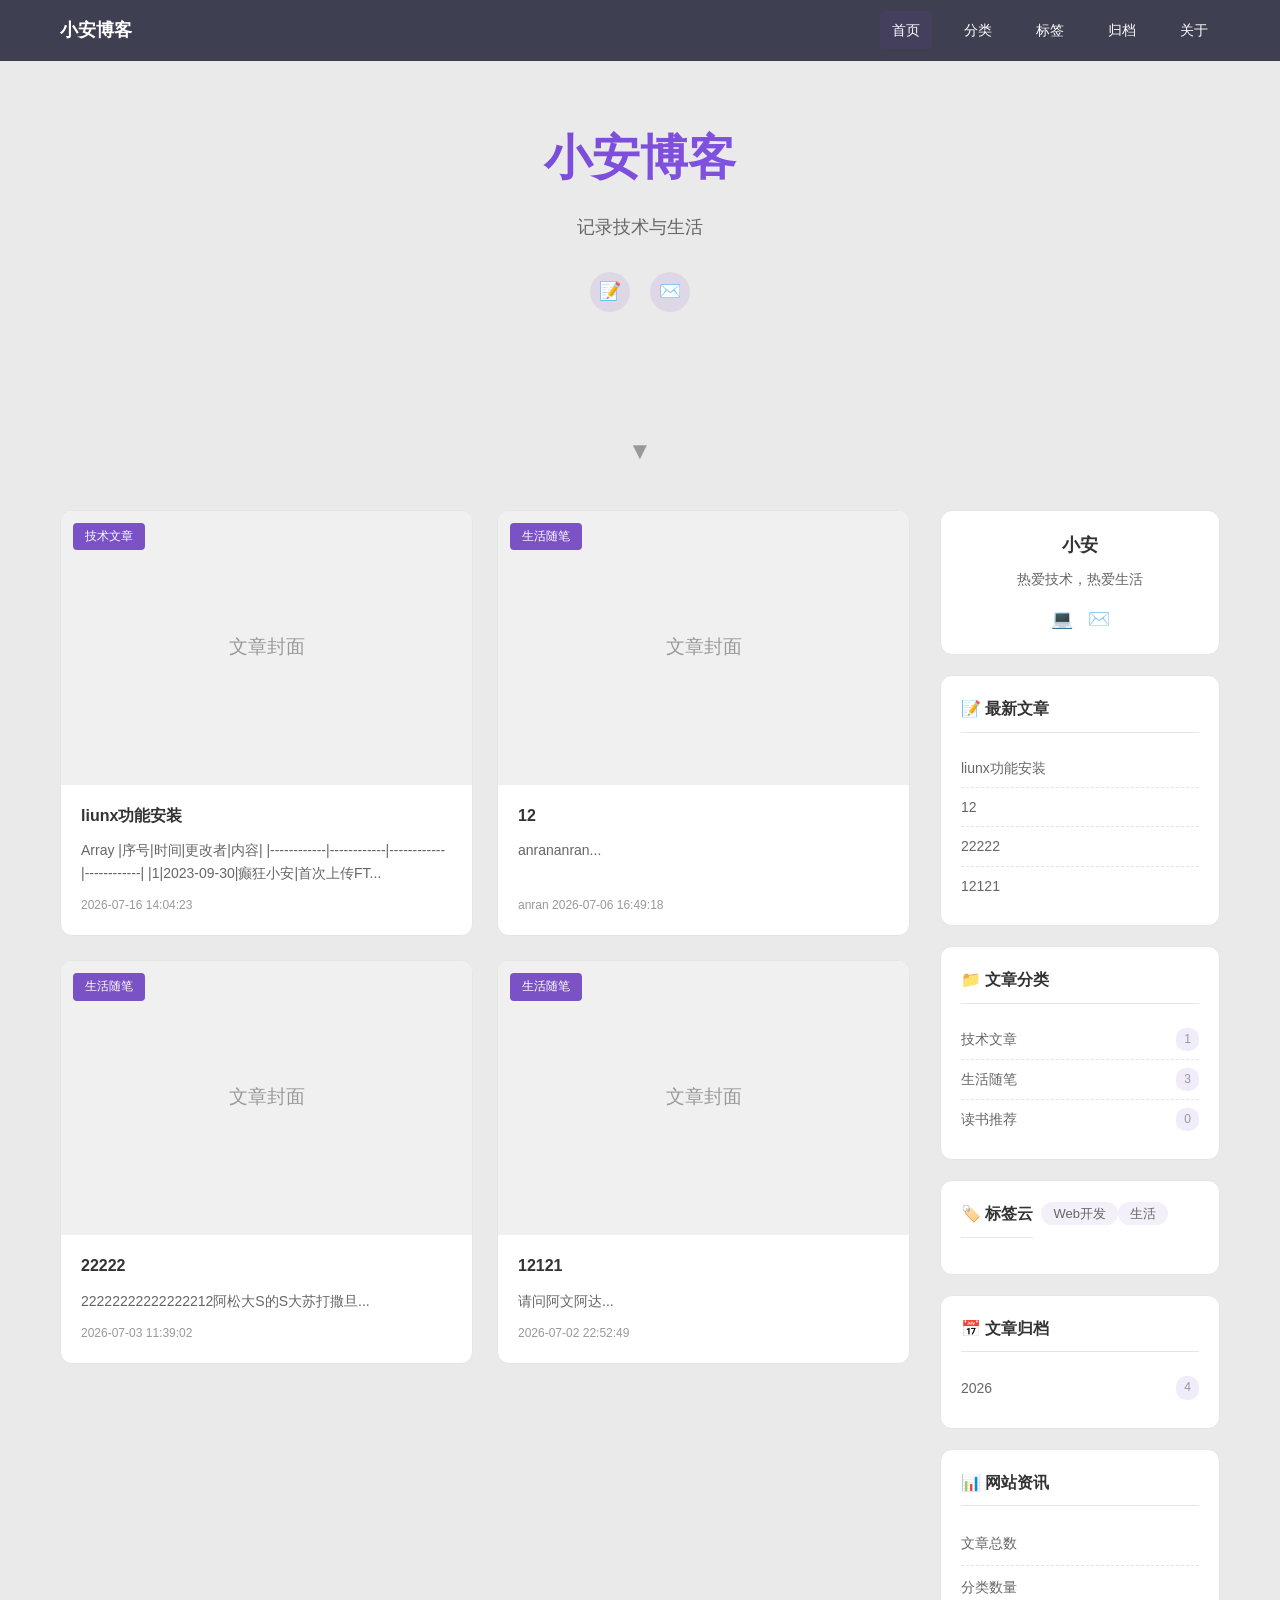
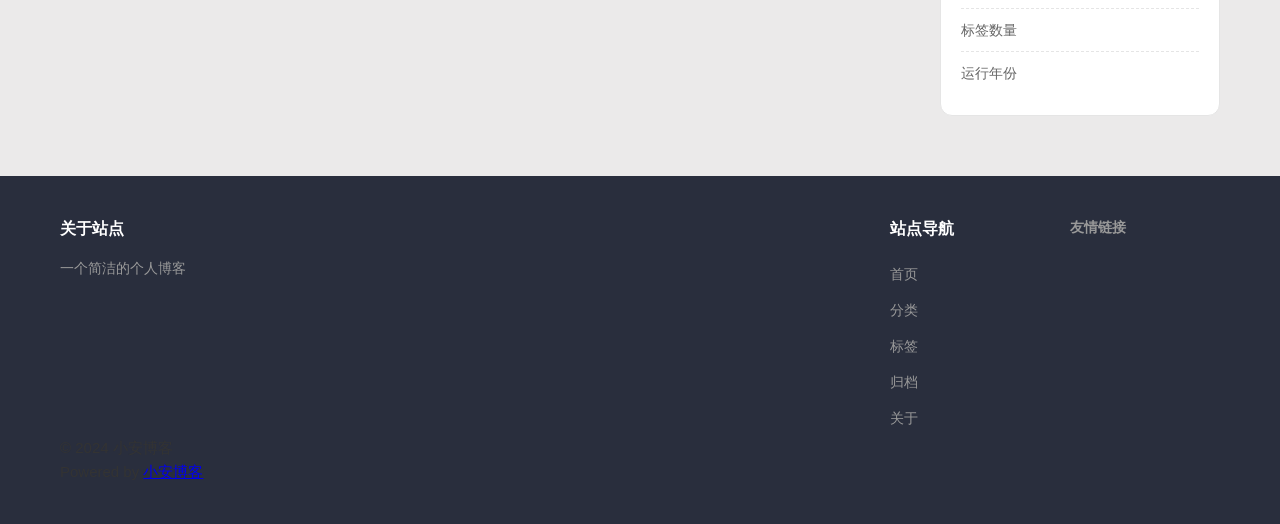
<file: index.html>
<!DOCTYPE html>
<html lang="zh-CN">
<head>
    <meta charset="UTF-8">
    <meta name="viewport" content="width=device-width, initial-scale=1.0">
    <title>小安博客</title>
    <meta name="description" content="一个简洁的个人博客">
    <link rel="stylesheet" href="/style.css">
    <style>:root {
        --bg-color: #ebeaea;
        --accent-color: #ffffff;
        --progress-color: #ffffff;
        --front-bg-color: #ebeaea;
        --front-accent-color: #ffffff;
    }
        body {
            background-color: #ebeaea !important;
        }
        #page-header {
            background-color: #3e3f51 !important;
        }
        .site-name,
        .menus_items .site-page,
        #toggle-menu a {
            color: #ffffff !important;
        }</style>
</head>
<body>
    
    <div class="progress-bar"></div>
    
    <header id="page-header" class="">
        <nav id="nav">
            <span id="blog-info">
                <a href="/" title="小安博客">
                    
                    <span class="site-name">小安博客</span>
                </a>
            </span>
            <div id="menus">
                <div class="menus_items">
                    <a href="/" class="site-page active">首页</a><a href="/categories/index.html" class="site-page ">分类</a><a href="/tags/index.html" class="site-page ">标签</a><a href="/archives/index.html" class="site-page ">归档</a><a href="/about/index.html" class="site-page ">关于</a>
                </div>
                <div id="toggle-menu">
                    <a href="javascript:void(0);">☰</a>
                </div>
            </div>
        </nav>
    </header>
    
    
    
    <div id="site-info">
        <h1 id="site-title">小安博客</h1>
        <div id="site-subtitle">记录技术与生活</div>
        <div id="site_social_icons">
            <a href="#" class="social-icon">📝</a>
            <a href="#" class="social-icon">✉️</a>
        </div>
    </div>
    <div id="scroll-down">
        <i class="fa-angle-down scroll-down-effects">▼</i>
    </div>
    
    
    <main class="page-content">
        <div class="layout">
            <div class="main-content">
                <div class="post-grid" data-columns="2">
            <article class="post-card">
                <div class="post-card-cover">
                    <a href="/posts/untitled">
                        <img src="data:image/svg+xml,%3Csvg xmlns='http://www.w3.org/2000/svg' width='300' height='200' viewBox='0 0 300 200'%3E%3Crect fill='%23f0f0f0' width='300' height='200'/%3E%3Ctext fill='%23999' font-family='sans-serif' font-size='14' x='50%25' y='50%25' text-anchor='middle' dominant-baseline='middle'%3E文章封面%3C/text%3E%3C/svg%3E" alt="liunx功能安装">
                    </a>
                    <div class="post-card-category">
                        <a href="/category/tech">技术文章</a>
                    </div>
                </div>
                <div class="post-card-content">
                    <h3 class="post-card-title"><a href="/posts/untitled">liunx功能安装</a></h3>
                    <p class="post-card-excerpt">Array
|序号|时间|更改者|内容|
|------------|------------|------------|------------|
|1|2023-09-30|癫狂小安|首次上传FT...</p>
                    <div class="post-card-meta">
                        <span></span>
                        <span>2026-07-16 14:04:23</span>
                    </div>
                </div>
            </article>
            <article class="post-card">
                <div class="post-card-cover">
                    <a href="/posts/12">
                        <img src="data:image/svg+xml,%3Csvg xmlns='http://www.w3.org/2000/svg' width='300' height='200' viewBox='0 0 300 200'%3E%3Crect fill='%23f0f0f0' width='300' height='200'/%3E%3Ctext fill='%23999' font-family='sans-serif' font-size='14' x='50%25' y='50%25' text-anchor='middle' dominant-baseline='middle'%3E文章封面%3C/text%3E%3C/svg%3E" alt="12">
                    </a>
                    <div class="post-card-category">
                        <a href="/category/life">生活随笔</a>
                    </div>
                </div>
                <div class="post-card-content">
                    <h3 class="post-card-title"><a href="/posts/12">12</a></h3>
                    <p class="post-card-excerpt">anrananran...</p>
                    <div class="post-card-meta">
                        <span>anran</span>
                        <span>2026-07-06 16:49:18</span>
                    </div>
                </div>
            </article>
            <article class="post-card">
                <div class="post-card-cover">
                    <a href="/posts/22222">
                        <img src="data:image/svg+xml,%3Csvg xmlns='http://www.w3.org/2000/svg' width='300' height='200' viewBox='0 0 300 200'%3E%3Crect fill='%23f0f0f0' width='300' height='200'/%3E%3Ctext fill='%23999' font-family='sans-serif' font-size='14' x='50%25' y='50%25' text-anchor='middle' dominant-baseline='middle'%3E文章封面%3C/text%3E%3C/svg%3E" alt="22222">
                    </a>
                    <div class="post-card-category">
                        <a href="/category/life">生活随笔</a>
                    </div>
                </div>
                <div class="post-card-content">
                    <h3 class="post-card-title"><a href="/posts/22222">22222</a></h3>
                    <p class="post-card-excerpt">22222222222222212阿松大S的S大苏打撒旦...</p>
                    <div class="post-card-meta">
                        <span></span>
                        <span>2026-07-03 11:39:02</span>
                    </div>
                </div>
            </article>
            <article class="post-card">
                <div class="post-card-cover">
                    <a href="/posts/001">
                        <img src="data:image/svg+xml,%3Csvg xmlns='http://www.w3.org/2000/svg' width='300' height='200' viewBox='0 0 300 200'%3E%3Crect fill='%23f0f0f0' width='300' height='200'/%3E%3Ctext fill='%23999' font-family='sans-serif' font-size='14' x='50%25' y='50%25' text-anchor='middle' dominant-baseline='middle'%3E文章封面%3C/text%3E%3C/svg%3E" alt="12121">
                    </a>
                    <div class="post-card-category">
                        <a href="/category/life">生活随笔</a>
                    </div>
                </div>
                <div class="post-card-content">
                    <h3 class="post-card-title"><a href="/posts/001">12121</a></h3>
                    <p class="post-card-excerpt">请问阿文阿达...</p>
                    <div class="post-card-meta">
                        <span></span>
                        <span>2026-07-02 22:52:49</span>
                    </div>
                </div>
            </article></div>
                
            </div>
            <aside id="aside-content">
    <div class="card card-info">
        
        <div class="author-info-center">
            <h2>小安</h2>
            <p>热爱技术，热爱生活</p>
            <div class="social-links">
                <a href="#" title="GitHub">💻</a>
                <a href="#" title="Email">✉️</a>
            </div>
        </div>
    </div>
    
    <div class="card card-recent-post">
        <div class="card-title">📝 最新文章</div>
        <ul><li><a href="/posts/untitled">liunx功能安装</a></li><li><a href="/posts/12">12</a></li><li><a href="/posts/22222">22222</a></li><li><a href="/posts/001">12121</a></li></ul>
    </div>
    
    <div class="card card-categories">
        <div class="card-title">📁 文章分类</div>
        <ul><li><a href="/category/tech">技术文章<span class="category-count">1</span></a></li><li><a href="/category/life">生活随笔<span class="category-count">3</span></a></li><li><a href="/category/books">读书推荐<span class="category-count">0</span></a></li></ul>
    </div>
    
    <div class="card card-tags">
        <div class="card-title">🏷️ 标签云</div>
        <div class="tag-cloud"><a href="/tag/web-dev">Web开发</a><a href="/tag/life">生活</a></div>
    </div>
    
    <div class="card card-archives">
        <div class="card-title">📅 文章归档</div>
        <ul><li><a href="/archives/index.html">2026<span class="category-count">4</span></a></li></ul>
    </div>
    
    <div class="card card-webinfo">
        <div class="card-title">📊 网站资讯</div>
        <div class="webinfo-item">
            <span class="webinfo-label">文章总数</span>
            <span class="webinfo-value">4</span>
        </div>
        <div class="webinfo-item">
            <span class="webinfo-label">分类数量</span>
            <span class="webinfo-value">3</span>
        </div>
        <div class="webinfo-item">
            <span class="webinfo-label">标签数量</span>
            <span class="webinfo-value">6</span>
        </div>
        <div class="webinfo-item">
            <span class="webinfo-label">运行年份</span>
            <span class="webinfo-value">2026</span>
        </div>
    </div>
    </aside>
        </div>
    </main>
    
    
    <footer id="footer">
        <div id="footer-wrap">
            <div id="ft">
                <div class="ft-item-1">
                    <div class="t-top">
                        <div class="t-t-l">
                            <p class="ft-t">关于站点</p>
                            <div class="bg-ad">一个简洁的个人博客</div>
                        </div>
                        <div class="t-t-r">
                            <p class="ft-t">站点导航</p>
                            <ul class="ft-links">
                                <li><a href="/">首页</a></li>
                                <li><a href="/categories/index.html">分类</a></li>
                                <li><a href="/tags/index.html">标签</a></li>
                                <li><a href="/archives/index.html">归档</a></li>
                                <li><a href="/about/index.html">关于</a></li>
                            </ul>
                        </div>
                    </div>
                </div>
                <div class="ft-item-2">
                    <p class="ft-t">友情链接</p>
                    <div class="ft-img-group">
                    </div>
                </div>
            </div>
            <div class="footer-bottom">
                <p>© 2024 小安博客</p>
                <p>Powered by <a href="#">小安博客</a></p>
            </div>
        </div>
    </footer>
    
    <button class="back-to-top" aria-label="回到顶部">↑</button>
    
    
    <script src="/script.js"></script>
</body>
</html>
</file>
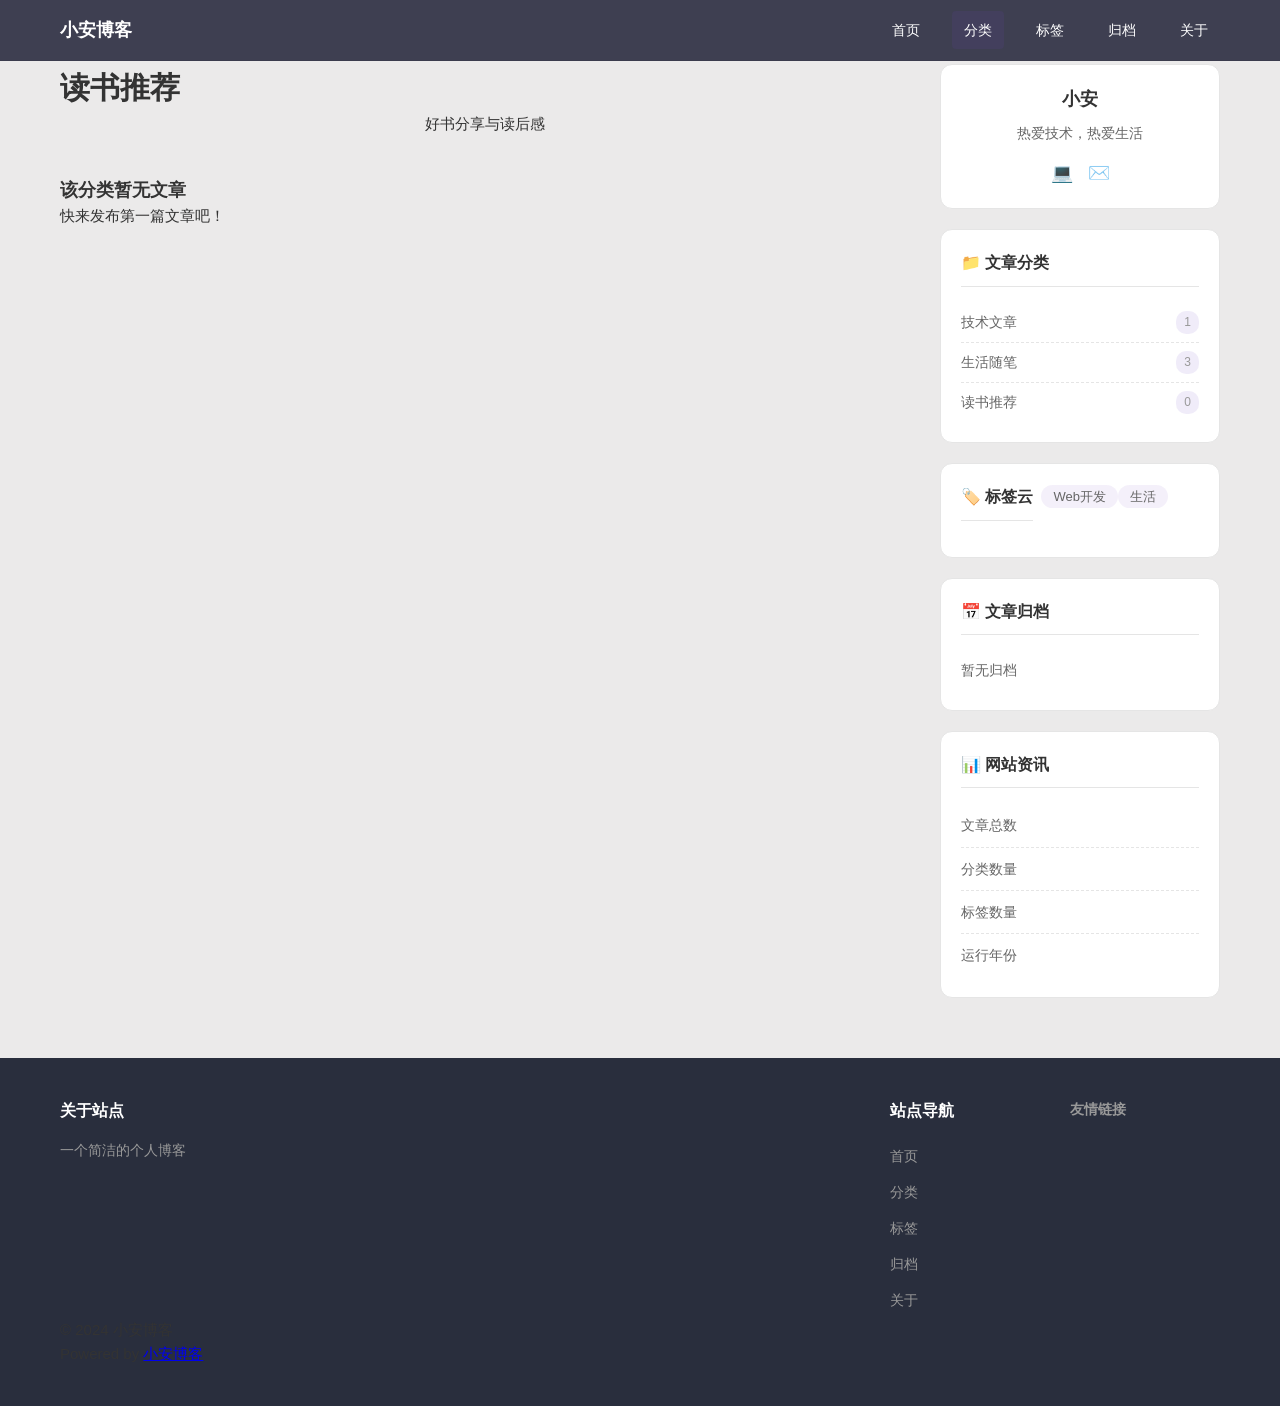
<file: category/books/index.html>
<!DOCTYPE html>
<html lang="zh-CN">
<head>
    <meta charset="UTF-8">
    <meta name="viewport" content="width=device-width, initial-scale=1.0">
    <title>读书推荐 - 小安博客</title>
    <link rel="stylesheet" href="/style.css">
    <style>:root {
        --bg-color: #ebeaea;
        --accent-color: #ffffff;
        --progress-color: #ffffff;
        --front-bg-color: #ebeaea;
        --front-accent-color: #ffffff;
    }
        body {
            background-color: #ebeaea !important;
        }
        #page-header {
            background-color: #3e3f51 !important;
        }
        .site-name,
        .menus_items .site-page,
        #toggle-menu a {
            color: #ffffff !important;
        }</style>
</head>
<body>
    
    <div class="progress-bar"></div>
    
    <header id="page-header" class="">
        <nav id="nav">
            <span id="blog-info">
                <a href="/" title="小安博客">
                    
                    <span class="site-name">小安博客</span>
                </a>
            </span>
            <div id="menus">
                <div class="menus_items">
                    <a href="/" class="site-page ">首页</a><a href="/categories/index.html" class="site-page active">分类</a><a href="/tags/index.html" class="site-page ">标签</a><a href="/archives/index.html" class="site-page ">归档</a><a href="/about/index.html" class="site-page ">关于</a>
                </div>
                <div id="toggle-menu">
                    <a href="javascript:void(0);">☰</a>
                </div>
            </div>
        </nav>
    </header>
    
    
    <nav class="breadcrumb"><a href="/">首页</a><span>/</span><a href="/categories/index.html">分类</a><span>/</span>读书推荐</nav>
    
    <main class="page-content">
        <div class="layout">
            <div class="main-content">
                <header style="margin-bottom: 40px;">
                    <h1 class="section-title">读书推荐</h1>
                    <p style="color: var(--text-secondary); text-align: center;">好书分享与读后感</p>
                </header>
                
        <div class="empty-state">
            <h3>该分类暂无文章</h3>
            <p>快来发布第一篇文章吧！</p>
        </div>
            </div>
            <aside id="aside-content">
    <div class="card card-info">
        
        <div class="author-info-center">
            <h2>小安</h2>
            <p>热爱技术，热爱生活</p>
            <div class="social-links">
                <a href="#" title="GitHub">💻</a>
                <a href="#" title="Email">✉️</a>
            </div>
        </div>
    </div>
    
    <div class="card card-categories">
        <div class="card-title">📁 文章分类</div>
        <ul><li><a href="/category/tech">技术文章<span class="category-count">1</span></a></li><li><a href="/category/life">生活随笔<span class="category-count">3</span></a></li><li><a href="/category/books">读书推荐<span class="category-count">0</span></a></li></ul>
    </div>
    
    <div class="card card-tags">
        <div class="card-title">🏷️ 标签云</div>
        <div class="tag-cloud"><a href="/tag/web-dev">Web开发</a><a href="/tag/life">生活</a></div>
    </div>
    
    <div class="card card-archives">
        <div class="card-title">📅 文章归档</div>
        <ul><li><a href="/archives/index.html">暂无归档</a></li></ul>
    </div>
    
    <div class="card card-webinfo">
        <div class="card-title">📊 网站资讯</div>
        <div class="webinfo-item">
            <span class="webinfo-label">文章总数</span>
            <span class="webinfo-value">0</span>
        </div>
        <div class="webinfo-item">
            <span class="webinfo-label">分类数量</span>
            <span class="webinfo-value">3</span>
        </div>
        <div class="webinfo-item">
            <span class="webinfo-label">标签数量</span>
            <span class="webinfo-value">6</span>
        </div>
        <div class="webinfo-item">
            <span class="webinfo-label">运行年份</span>
            <span class="webinfo-value">2026</span>
        </div>
    </div>
    </aside>
        </div>
    </main>
    
    
    <footer id="footer">
        <div id="footer-wrap">
            <div id="ft">
                <div class="ft-item-1">
                    <div class="t-top">
                        <div class="t-t-l">
                            <p class="ft-t">关于站点</p>
                            <div class="bg-ad">一个简洁的个人博客</div>
                        </div>
                        <div class="t-t-r">
                            <p class="ft-t">站点导航</p>
                            <ul class="ft-links">
                                <li><a href="/">首页</a></li>
                                <li><a href="/categories/index.html">分类</a></li>
                                <li><a href="/tags/index.html">标签</a></li>
                                <li><a href="/archives/index.html">归档</a></li>
                                <li><a href="/about/index.html">关于</a></li>
                            </ul>
                        </div>
                    </div>
                </div>
                <div class="ft-item-2">
                    <p class="ft-t">友情链接</p>
                    <div class="ft-img-group">
                    </div>
                </div>
            </div>
            <div class="footer-bottom">
                <p>© 2024 小安博客</p>
                <p>Powered by <a href="#">小安博客</a></p>
            </div>
        </div>
    </footer>
    
    <button class="back-to-top" aria-label="回到顶部">↑</button>
    
    
    <script src="/script.js"></script>
</body>
</html>
</file>
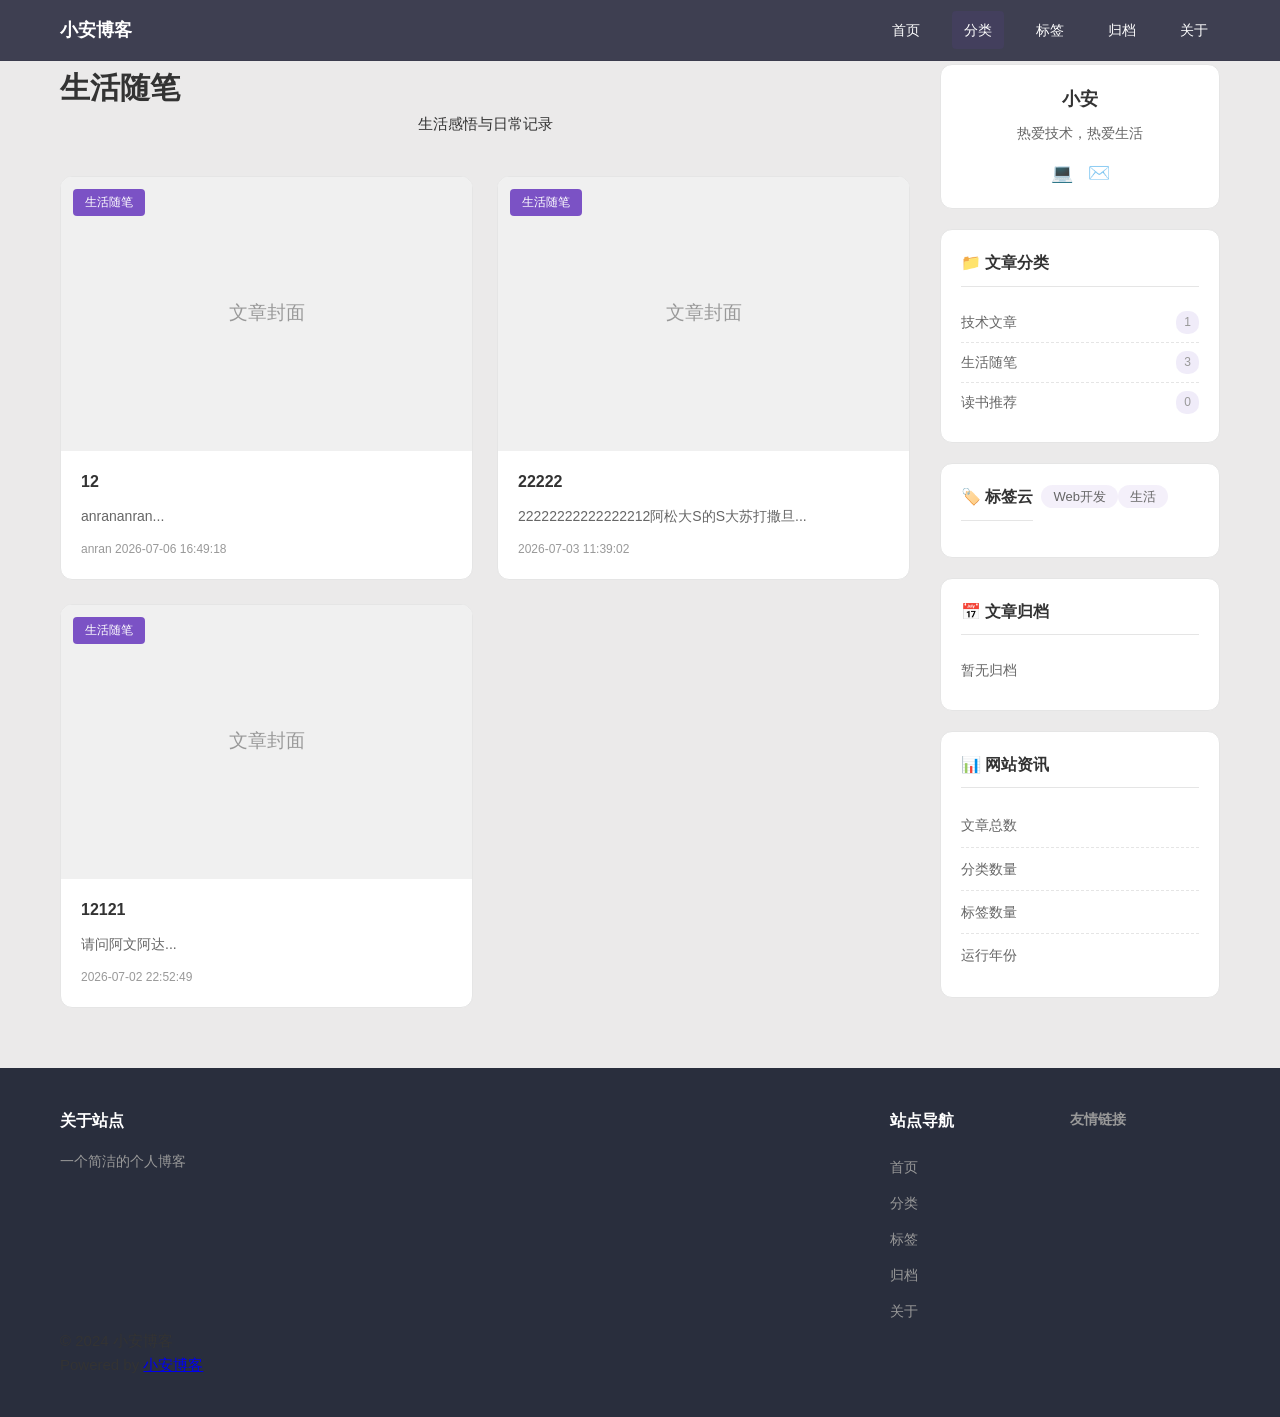
<file: category/life/index.html>
<!DOCTYPE html>
<html lang="zh-CN">
<head>
    <meta charset="UTF-8">
    <meta name="viewport" content="width=device-width, initial-scale=1.0">
    <title>生活随笔 - 小安博客</title>
    <link rel="stylesheet" href="/style.css">
    <style>:root {
        --bg-color: #ebeaea;
        --accent-color: #ffffff;
        --progress-color: #ffffff;
        --front-bg-color: #ebeaea;
        --front-accent-color: #ffffff;
    }
        body {
            background-color: #ebeaea !important;
        }
        #page-header {
            background-color: #3e3f51 !important;
        }
        .site-name,
        .menus_items .site-page,
        #toggle-menu a {
            color: #ffffff !important;
        }</style>
</head>
<body>
    
    <div class="progress-bar"></div>
    
    <header id="page-header" class="">
        <nav id="nav">
            <span id="blog-info">
                <a href="/" title="小安博客">
                    
                    <span class="site-name">小安博客</span>
                </a>
            </span>
            <div id="menus">
                <div class="menus_items">
                    <a href="/" class="site-page ">首页</a><a href="/categories/index.html" class="site-page active">分类</a><a href="/tags/index.html" class="site-page ">标签</a><a href="/archives/index.html" class="site-page ">归档</a><a href="/about/index.html" class="site-page ">关于</a>
                </div>
                <div id="toggle-menu">
                    <a href="javascript:void(0);">☰</a>
                </div>
            </div>
        </nav>
    </header>
    
    
    <nav class="breadcrumb"><a href="/">首页</a><span>/</span><a href="/categories/index.html">分类</a><span>/</span>生活随笔</nav>
    
    <main class="page-content">
        <div class="layout">
            <div class="main-content">
                <header style="margin-bottom: 40px;">
                    <h1 class="section-title">生活随笔</h1>
                    <p style="color: var(--text-secondary); text-align: center;">生活感悟与日常记录</p>
                </header>
                <div class="post-grid" data-columns="2">
            <article class="post-card">
                <div class="post-card-cover">
                    <a href="/posts/12">
                        <img src="data:image/svg+xml,%3Csvg xmlns='http://www.w3.org/2000/svg' width='300' height='200' viewBox='0 0 300 200'%3E%3Crect fill='%23f0f0f0' width='300' height='200'/%3E%3Ctext fill='%23999' font-family='sans-serif' font-size='14' x='50%25' y='50%25' text-anchor='middle' dominant-baseline='middle'%3E文章封面%3C/text%3E%3C/svg%3E" alt="12">
                    </a>
                    <div class="post-card-category">
                        <a href="/category/life">生活随笔</a>
                    </div>
                </div>
                <div class="post-card-content">
                    <h3 class="post-card-title"><a href="/posts/12">12</a></h3>
                    <p class="post-card-excerpt">anrananran...</p>
                    <div class="post-card-meta">
                        <span>anran</span>
                        <span>2026-07-06 16:49:18</span>
                    </div>
                </div>
            </article>
            <article class="post-card">
                <div class="post-card-cover">
                    <a href="/posts/22222">
                        <img src="data:image/svg+xml,%3Csvg xmlns='http://www.w3.org/2000/svg' width='300' height='200' viewBox='0 0 300 200'%3E%3Crect fill='%23f0f0f0' width='300' height='200'/%3E%3Ctext fill='%23999' font-family='sans-serif' font-size='14' x='50%25' y='50%25' text-anchor='middle' dominant-baseline='middle'%3E文章封面%3C/text%3E%3C/svg%3E" alt="22222">
                    </a>
                    <div class="post-card-category">
                        <a href="/category/life">生活随笔</a>
                    </div>
                </div>
                <div class="post-card-content">
                    <h3 class="post-card-title"><a href="/posts/22222">22222</a></h3>
                    <p class="post-card-excerpt">22222222222222212阿松大S的S大苏打撒旦...</p>
                    <div class="post-card-meta">
                        <span></span>
                        <span>2026-07-03 11:39:02</span>
                    </div>
                </div>
            </article>
            <article class="post-card">
                <div class="post-card-cover">
                    <a href="/posts/001">
                        <img src="data:image/svg+xml,%3Csvg xmlns='http://www.w3.org/2000/svg' width='300' height='200' viewBox='0 0 300 200'%3E%3Crect fill='%23f0f0f0' width='300' height='200'/%3E%3Ctext fill='%23999' font-family='sans-serif' font-size='14' x='50%25' y='50%25' text-anchor='middle' dominant-baseline='middle'%3E文章封面%3C/text%3E%3C/svg%3E" alt="12121">
                    </a>
                    <div class="post-card-category">
                        <a href="/category/life">生活随笔</a>
                    </div>
                </div>
                <div class="post-card-content">
                    <h3 class="post-card-title"><a href="/posts/001">12121</a></h3>
                    <p class="post-card-excerpt">请问阿文阿达...</p>
                    <div class="post-card-meta">
                        <span></span>
                        <span>2026-07-02 22:52:49</span>
                    </div>
                </div>
            </article></div>
            </div>
            <aside id="aside-content">
    <div class="card card-info">
        
        <div class="author-info-center">
            <h2>小安</h2>
            <p>热爱技术，热爱生活</p>
            <div class="social-links">
                <a href="#" title="GitHub">💻</a>
                <a href="#" title="Email">✉️</a>
            </div>
        </div>
    </div>
    
    <div class="card card-categories">
        <div class="card-title">📁 文章分类</div>
        <ul><li><a href="/category/tech">技术文章<span class="category-count">1</span></a></li><li><a href="/category/life">生活随笔<span class="category-count">3</span></a></li><li><a href="/category/books">读书推荐<span class="category-count">0</span></a></li></ul>
    </div>
    
    <div class="card card-tags">
        <div class="card-title">🏷️ 标签云</div>
        <div class="tag-cloud"><a href="/tag/web-dev">Web开发</a><a href="/tag/life">生活</a></div>
    </div>
    
    <div class="card card-archives">
        <div class="card-title">📅 文章归档</div>
        <ul><li><a href="/archives/index.html">暂无归档</a></li></ul>
    </div>
    
    <div class="card card-webinfo">
        <div class="card-title">📊 网站资讯</div>
        <div class="webinfo-item">
            <span class="webinfo-label">文章总数</span>
            <span class="webinfo-value">0</span>
        </div>
        <div class="webinfo-item">
            <span class="webinfo-label">分类数量</span>
            <span class="webinfo-value">3</span>
        </div>
        <div class="webinfo-item">
            <span class="webinfo-label">标签数量</span>
            <span class="webinfo-value">6</span>
        </div>
        <div class="webinfo-item">
            <span class="webinfo-label">运行年份</span>
            <span class="webinfo-value">2026</span>
        </div>
    </div>
    </aside>
        </div>
    </main>
    
    
    <footer id="footer">
        <div id="footer-wrap">
            <div id="ft">
                <div class="ft-item-1">
                    <div class="t-top">
                        <div class="t-t-l">
                            <p class="ft-t">关于站点</p>
                            <div class="bg-ad">一个简洁的个人博客</div>
                        </div>
                        <div class="t-t-r">
                            <p class="ft-t">站点导航</p>
                            <ul class="ft-links">
                                <li><a href="/">首页</a></li>
                                <li><a href="/categories/index.html">分类</a></li>
                                <li><a href="/tags/index.html">标签</a></li>
                                <li><a href="/archives/index.html">归档</a></li>
                                <li><a href="/about/index.html">关于</a></li>
                            </ul>
                        </div>
                    </div>
                </div>
                <div class="ft-item-2">
                    <p class="ft-t">友情链接</p>
                    <div class="ft-img-group">
                    </div>
                </div>
            </div>
            <div class="footer-bottom">
                <p>© 2024 小安博客</p>
                <p>Powered by <a href="#">小安博客</a></p>
            </div>
        </div>
    </footer>
    
    <button class="back-to-top" aria-label="回到顶部">↑</button>
    
    
    <script src="/script.js"></script>
</body>
</html>
</file>
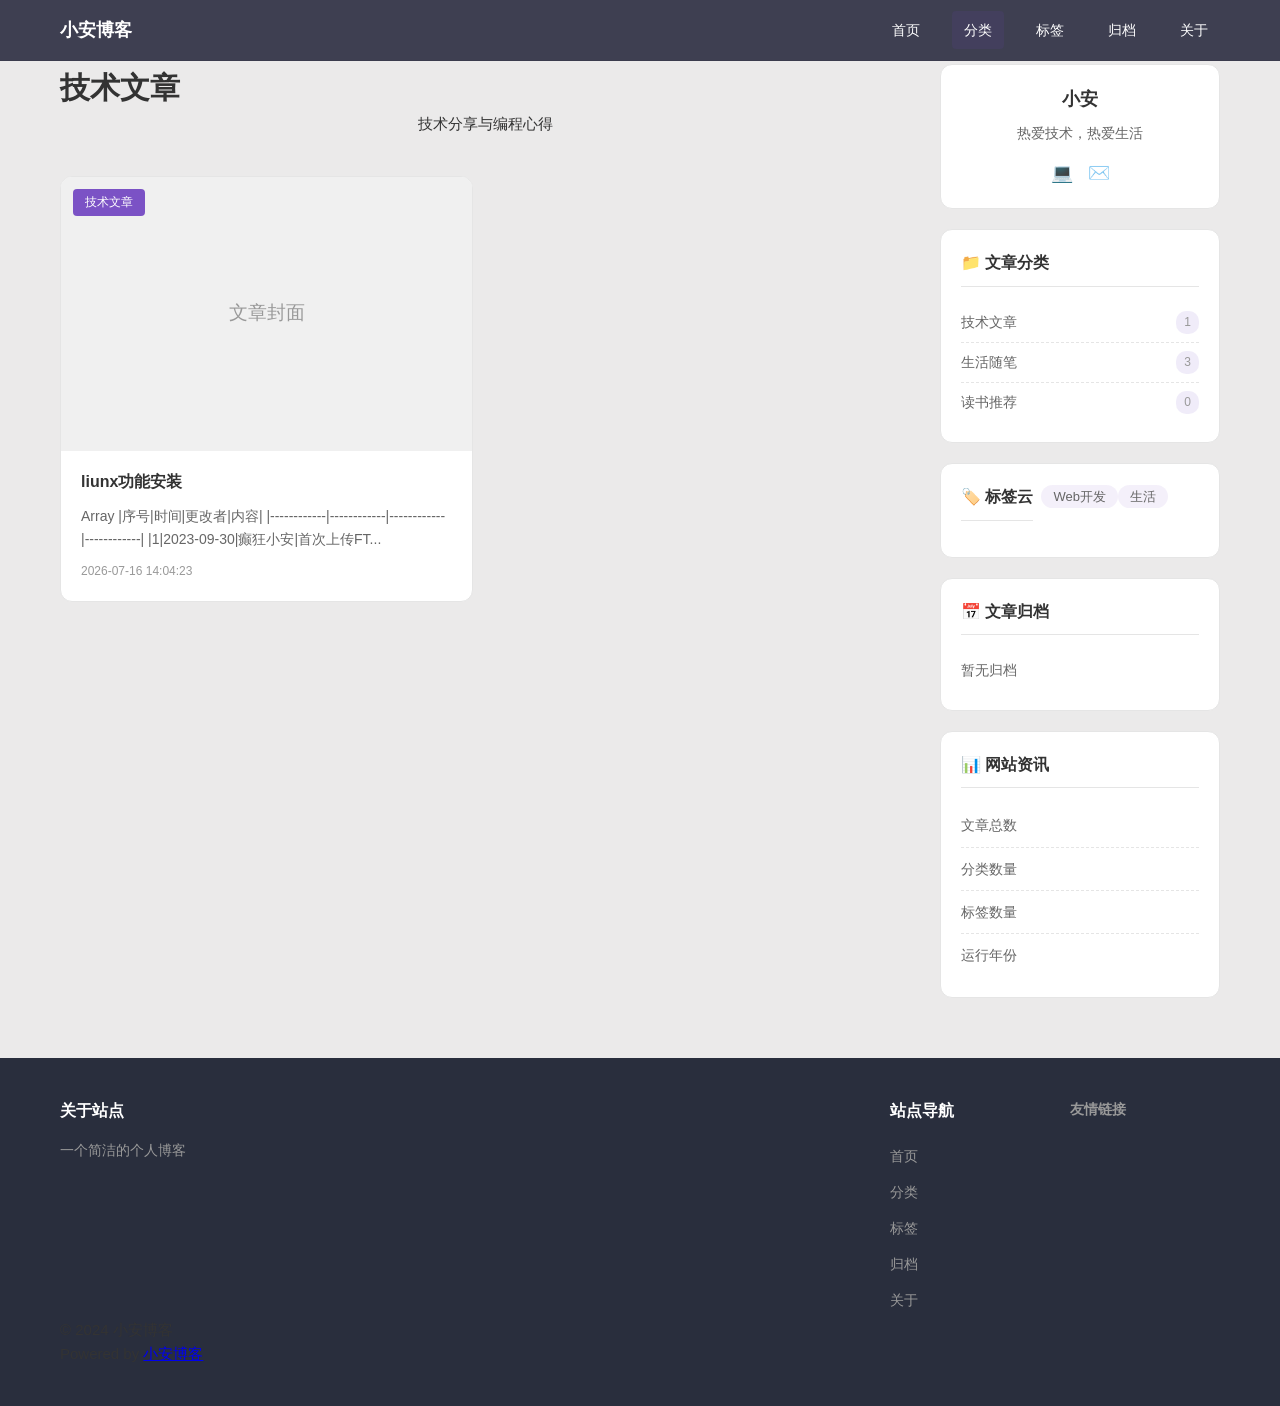
<file: category/tech/index.html>
<!DOCTYPE html>
<html lang="zh-CN">
<head>
    <meta charset="UTF-8">
    <meta name="viewport" content="width=device-width, initial-scale=1.0">
    <title>技术文章 - 小安博客</title>
    <link rel="stylesheet" href="/style.css">
    <style>:root {
        --bg-color: #ebeaea;
        --accent-color: #ffffff;
        --progress-color: #ffffff;
        --front-bg-color: #ebeaea;
        --front-accent-color: #ffffff;
    }
        body {
            background-color: #ebeaea !important;
        }
        #page-header {
            background-color: #3e3f51 !important;
        }
        .site-name,
        .menus_items .site-page,
        #toggle-menu a {
            color: #ffffff !important;
        }</style>
</head>
<body>
    
    <div class="progress-bar"></div>
    
    <header id="page-header" class="">
        <nav id="nav">
            <span id="blog-info">
                <a href="/" title="小安博客">
                    
                    <span class="site-name">小安博客</span>
                </a>
            </span>
            <div id="menus">
                <div class="menus_items">
                    <a href="/" class="site-page ">首页</a><a href="/categories/index.html" class="site-page active">分类</a><a href="/tags/index.html" class="site-page ">标签</a><a href="/archives/index.html" class="site-page ">归档</a><a href="/about/index.html" class="site-page ">关于</a>
                </div>
                <div id="toggle-menu">
                    <a href="javascript:void(0);">☰</a>
                </div>
            </div>
        </nav>
    </header>
    
    
    <nav class="breadcrumb"><a href="/">首页</a><span>/</span><a href="/categories/index.html">分类</a><span>/</span>技术文章</nav>
    
    <main class="page-content">
        <div class="layout">
            <div class="main-content">
                <header style="margin-bottom: 40px;">
                    <h1 class="section-title">技术文章</h1>
                    <p style="color: var(--text-secondary); text-align: center;">技术分享与编程心得</p>
                </header>
                <div class="post-grid" data-columns="2">
            <article class="post-card">
                <div class="post-card-cover">
                    <a href="/posts/untitled">
                        <img src="data:image/svg+xml,%3Csvg xmlns='http://www.w3.org/2000/svg' width='300' height='200' viewBox='0 0 300 200'%3E%3Crect fill='%23f0f0f0' width='300' height='200'/%3E%3Ctext fill='%23999' font-family='sans-serif' font-size='14' x='50%25' y='50%25' text-anchor='middle' dominant-baseline='middle'%3E文章封面%3C/text%3E%3C/svg%3E" alt="liunx功能安装">
                    </a>
                    <div class="post-card-category">
                        <a href="/category/tech">技术文章</a>
                    </div>
                </div>
                <div class="post-card-content">
                    <h3 class="post-card-title"><a href="/posts/untitled">liunx功能安装</a></h3>
                    <p class="post-card-excerpt">Array
|序号|时间|更改者|内容|
|------------|------------|------------|------------|
|1|2023-09-30|癫狂小安|首次上传FT...</p>
                    <div class="post-card-meta">
                        <span></span>
                        <span>2026-07-16 14:04:23</span>
                    </div>
                </div>
            </article></div>
            </div>
            <aside id="aside-content">
    <div class="card card-info">
        
        <div class="author-info-center">
            <h2>小安</h2>
            <p>热爱技术，热爱生活</p>
            <div class="social-links">
                <a href="#" title="GitHub">💻</a>
                <a href="#" title="Email">✉️</a>
            </div>
        </div>
    </div>
    
    <div class="card card-categories">
        <div class="card-title">📁 文章分类</div>
        <ul><li><a href="/category/tech">技术文章<span class="category-count">1</span></a></li><li><a href="/category/life">生活随笔<span class="category-count">3</span></a></li><li><a href="/category/books">读书推荐<span class="category-count">0</span></a></li></ul>
    </div>
    
    <div class="card card-tags">
        <div class="card-title">🏷️ 标签云</div>
        <div class="tag-cloud"><a href="/tag/web-dev">Web开发</a><a href="/tag/life">生活</a></div>
    </div>
    
    <div class="card card-archives">
        <div class="card-title">📅 文章归档</div>
        <ul><li><a href="/archives/index.html">暂无归档</a></li></ul>
    </div>
    
    <div class="card card-webinfo">
        <div class="card-title">📊 网站资讯</div>
        <div class="webinfo-item">
            <span class="webinfo-label">文章总数</span>
            <span class="webinfo-value">0</span>
        </div>
        <div class="webinfo-item">
            <span class="webinfo-label">分类数量</span>
            <span class="webinfo-value">3</span>
        </div>
        <div class="webinfo-item">
            <span class="webinfo-label">标签数量</span>
            <span class="webinfo-value">6</span>
        </div>
        <div class="webinfo-item">
            <span class="webinfo-label">运行年份</span>
            <span class="webinfo-value">2026</span>
        </div>
    </div>
    </aside>
        </div>
    </main>
    
    
    <footer id="footer">
        <div id="footer-wrap">
            <div id="ft">
                <div class="ft-item-1">
                    <div class="t-top">
                        <div class="t-t-l">
                            <p class="ft-t">关于站点</p>
                            <div class="bg-ad">一个简洁的个人博客</div>
                        </div>
                        <div class="t-t-r">
                            <p class="ft-t">站点导航</p>
                            <ul class="ft-links">
                                <li><a href="/">首页</a></li>
                                <li><a href="/categories/index.html">分类</a></li>
                                <li><a href="/tags/index.html">标签</a></li>
                                <li><a href="/archives/index.html">归档</a></li>
                                <li><a href="/about/index.html">关于</a></li>
                            </ul>
                        </div>
                    </div>
                </div>
                <div class="ft-item-2">
                    <p class="ft-t">友情链接</p>
                    <div class="ft-img-group">
                    </div>
                </div>
            </div>
            <div class="footer-bottom">
                <p>© 2024 小安博客</p>
                <p>Powered by <a href="#">小安博客</a></p>
            </div>
        </div>
    </footer>
    
    <button class="back-to-top" aria-label="回到顶部">↑</button>
    
    
    <script src="/script.js"></script>
</body>
</html>
</file>
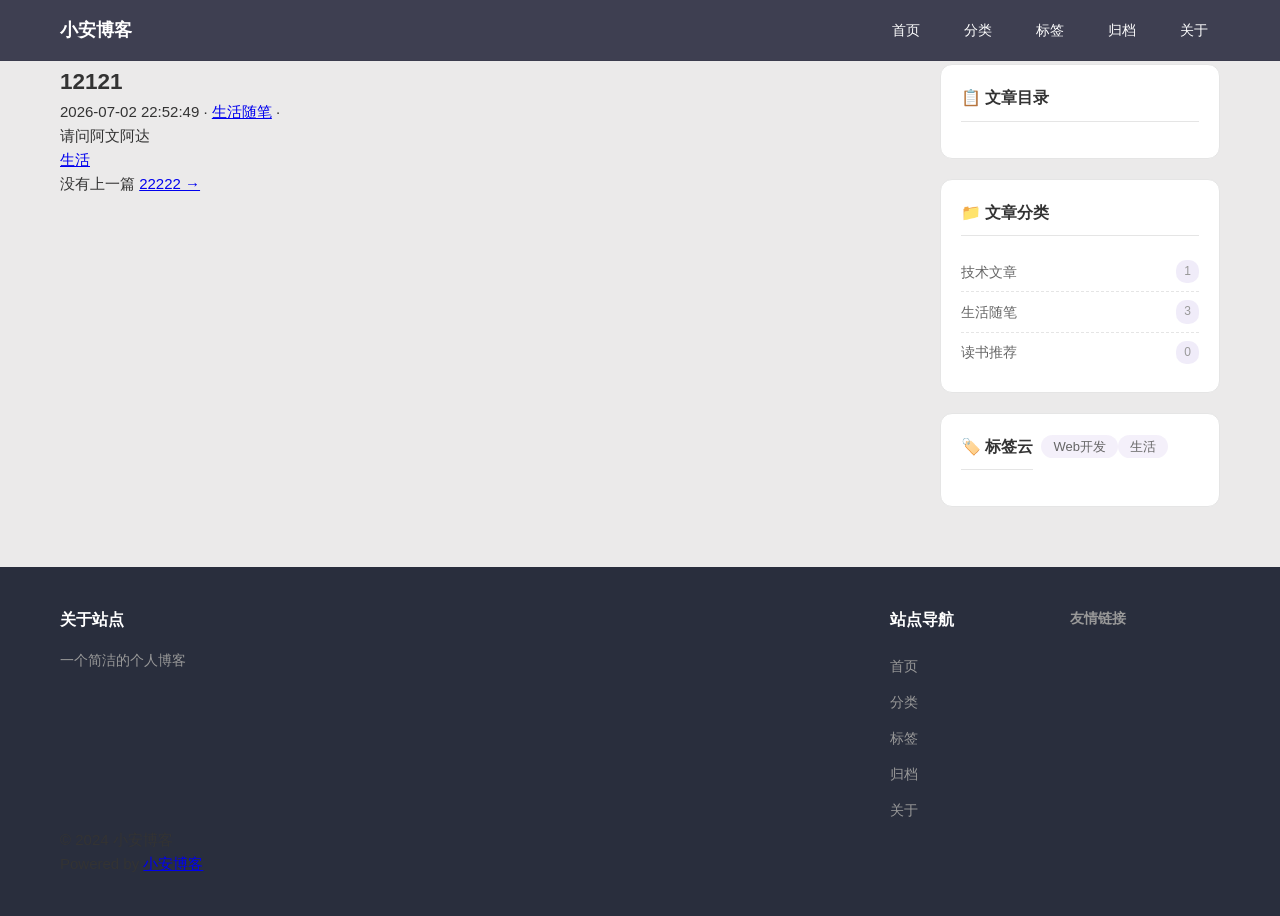
<file: posts/001/index.html>
<!DOCTYPE html>
<html lang="zh-CN">
<head>
    <meta charset="UTF-8">
    <meta name="viewport" content="width=device-width, initial-scale=1.0">
    <title>12121 - 小安博客</title>
    <meta name="description" content="请问阿文阿达">
    <link rel="stylesheet" href="/style.css">
    <style>:root {
        --bg-color: #ebeaea;
        --accent-color: #ffffff;
        --progress-color: #ffffff;
        --front-bg-color: #ebeaea;
        --front-accent-color: #ffffff;
    }
        body {
            background-color: #ebeaea !important;
        }
        #page-header {
            background-color: #3e3f51 !important;
        }
        .site-name,
        .menus_items .site-page,
        #toggle-menu a {
            color: #ffffff !important;
        }</style>
</head>
<body>
    
    <div class="progress-bar"></div>
    
    <header id="page-header" class="">
        <nav id="nav">
            <span id="blog-info">
                <a href="/" title="小安博客">
                    
                    <span class="site-name">小安博客</span>
                </a>
            </span>
            <div id="menus">
                <div class="menus_items">
                    <a href="/" class="site-page ">首页</a><a href="/categories/index.html" class="site-page ">分类</a><a href="/tags/index.html" class="site-page ">标签</a><a href="/archives/index.html" class="site-page ">归档</a><a href="/about/index.html" class="site-page ">关于</a>
                </div>
                <div id="toggle-menu">
                    <a href="javascript:void(0);">☰</a>
                </div>
            </div>
        </nav>
    </header>
    
    
    <nav class="breadcrumb"><a href="/">首页</a><span>/</span><a href="/category/life">生活随笔</a><span>/</span>12121</nav>
    
    <main class="page-content">
        <div class="layout">
            <div class="main-content">
                <article>
                    <header class="post-header">
                        <h1>12121</h1>
                        <div class="meta">
                            <span>2026-07-02 22:52:49</span>
                            <span>·</span>
                            <span><a href="/category/life">生活随笔</a></span>
                            <span>·</span>
                            <span class="author">
                                
                                <span></span>
                            </span>
                        </div>
                    </header>
                    
                    <div class="post-content"><p>请问阿文阿达</p></div>
                    
                    <footer class="post-footer">
                        <div class="post-tags"><a href="/tag/life">生活</a></div>
                        <nav class="post-nav">
                            <span><span style="color: var(--text-muted);">没有上一篇</span></span>
                            <span><a href="/posts/22222">22222 →</a></span>
                        </nav>
                    </footer>
                </article>
            </div>
            <aside id="aside-content">
                <div class="card toc-panel">
                    <div class="card-title">📋 文章目录</div>
                    <ul class="toc-list"></ul>
                </div>
                
    <div class="card card-categories">
        <div class="card-title">📁 文章分类</div>
        <ul><li><a href="/category/tech">技术文章<span class="category-count">1</span></a></li><li><a href="/category/life">生活随笔<span class="category-count">3</span></a></li><li><a href="/category/books">读书推荐<span class="category-count">0</span></a></li></ul>
    </div>
    
                
    <div class="card card-tags">
        <div class="card-title">🏷️ 标签云</div>
        <div class="tag-cloud"><a href="/tag/web-dev">Web开发</a><a href="/tag/life">生活</a></div>
    </div>
    
            </aside>
        </div>
    </main>
    
    
    <footer id="footer">
        <div id="footer-wrap">
            <div id="ft">
                <div class="ft-item-1">
                    <div class="t-top">
                        <div class="t-t-l">
                            <p class="ft-t">关于站点</p>
                            <div class="bg-ad">一个简洁的个人博客</div>
                        </div>
                        <div class="t-t-r">
                            <p class="ft-t">站点导航</p>
                            <ul class="ft-links">
                                <li><a href="/">首页</a></li>
                                <li><a href="/categories/index.html">分类</a></li>
                                <li><a href="/tags/index.html">标签</a></li>
                                <li><a href="/archives/index.html">归档</a></li>
                                <li><a href="/about/index.html">关于</a></li>
                            </ul>
                        </div>
                    </div>
                </div>
                <div class="ft-item-2">
                    <p class="ft-t">友情链接</p>
                    <div class="ft-img-group">
                    </div>
                </div>
            </div>
            <div class="footer-bottom">
                <p>© 2024 小安博客</p>
                <p>Powered by <a href="#">小安博客</a></p>
            </div>
        </div>
    </footer>
    
    <button class="back-to-top" aria-label="回到顶部">↑</button>
    
    
    <script src="/script.js"></script>
</body>
</html>
</file>
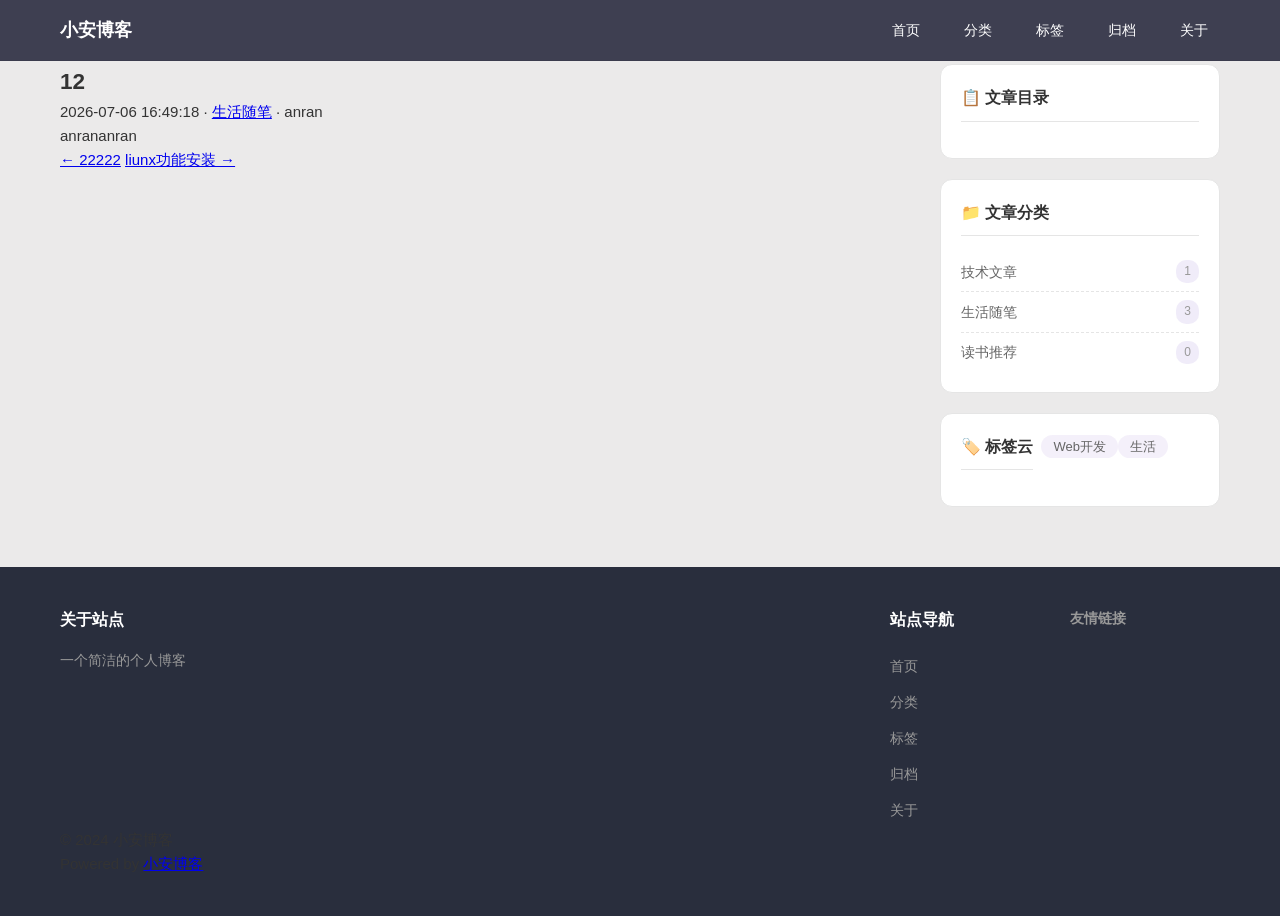
<file: posts/12/index.html>
<!DOCTYPE html>
<html lang="zh-CN">
<head>
    <meta charset="UTF-8">
    <meta name="viewport" content="width=device-width, initial-scale=1.0">
    <title>12 - 小安博客</title>
    <meta name="description" content="anrananran">
    <link rel="stylesheet" href="/style.css">
    <style>:root {
        --bg-color: #ebeaea;
        --accent-color: #ffffff;
        --progress-color: #ffffff;
        --front-bg-color: #ebeaea;
        --front-accent-color: #ffffff;
    }
        body {
            background-color: #ebeaea !important;
        }
        #page-header {
            background-color: #3e3f51 !important;
        }
        .site-name,
        .menus_items .site-page,
        #toggle-menu a {
            color: #ffffff !important;
        }</style>
</head>
<body>
    
    <div class="progress-bar"></div>
    
    <header id="page-header" class="">
        <nav id="nav">
            <span id="blog-info">
                <a href="/" title="小安博客">
                    
                    <span class="site-name">小安博客</span>
                </a>
            </span>
            <div id="menus">
                <div class="menus_items">
                    <a href="/" class="site-page ">首页</a><a href="/categories/index.html" class="site-page ">分类</a><a href="/tags/index.html" class="site-page ">标签</a><a href="/archives/index.html" class="site-page ">归档</a><a href="/about/index.html" class="site-page ">关于</a>
                </div>
                <div id="toggle-menu">
                    <a href="javascript:void(0);">☰</a>
                </div>
            </div>
        </nav>
    </header>
    
    
    <nav class="breadcrumb"><a href="/">首页</a><span>/</span><a href="/category/life">生活随笔</a><span>/</span>12</nav>
    
    <main class="page-content">
        <div class="layout">
            <div class="main-content">
                <article>
                    <header class="post-header">
                        <h1>12</h1>
                        <div class="meta">
                            <span>2026-07-06 16:49:18</span>
                            <span>·</span>
                            <span><a href="/category/life">生活随笔</a></span>
                            <span>·</span>
                            <span class="author">
                                
                                <span>anran</span>
                            </span>
                        </div>
                    </header>
                    
                    <div class="post-content"><p>anrananran</p></div>
                    
                    <footer class="post-footer">
                        <div class="post-tags"></div>
                        <nav class="post-nav">
                            <span><a href="/posts/22222">← 22222</a></span>
                            <span><a href="/posts/untitled">liunx功能安装 →</a></span>
                        </nav>
                    </footer>
                </article>
            </div>
            <aside id="aside-content">
                <div class="card toc-panel">
                    <div class="card-title">📋 文章目录</div>
                    <ul class="toc-list"></ul>
                </div>
                
    <div class="card card-categories">
        <div class="card-title">📁 文章分类</div>
        <ul><li><a href="/category/tech">技术文章<span class="category-count">1</span></a></li><li><a href="/category/life">生活随笔<span class="category-count">3</span></a></li><li><a href="/category/books">读书推荐<span class="category-count">0</span></a></li></ul>
    </div>
    
                
    <div class="card card-tags">
        <div class="card-title">🏷️ 标签云</div>
        <div class="tag-cloud"><a href="/tag/web-dev">Web开发</a><a href="/tag/life">生活</a></div>
    </div>
    
            </aside>
        </div>
    </main>
    
    
    <footer id="footer">
        <div id="footer-wrap">
            <div id="ft">
                <div class="ft-item-1">
                    <div class="t-top">
                        <div class="t-t-l">
                            <p class="ft-t">关于站点</p>
                            <div class="bg-ad">一个简洁的个人博客</div>
                        </div>
                        <div class="t-t-r">
                            <p class="ft-t">站点导航</p>
                            <ul class="ft-links">
                                <li><a href="/">首页</a></li>
                                <li><a href="/categories/index.html">分类</a></li>
                                <li><a href="/tags/index.html">标签</a></li>
                                <li><a href="/archives/index.html">归档</a></li>
                                <li><a href="/about/index.html">关于</a></li>
                            </ul>
                        </div>
                    </div>
                </div>
                <div class="ft-item-2">
                    <p class="ft-t">友情链接</p>
                    <div class="ft-img-group">
                    </div>
                </div>
            </div>
            <div class="footer-bottom">
                <p>© 2024 小安博客</p>
                <p>Powered by <a href="#">小安博客</a></p>
            </div>
        </div>
    </footer>
    
    <button class="back-to-top" aria-label="回到顶部">↑</button>
    
    
    <script src="/script.js"></script>
</body>
</html>
</file>
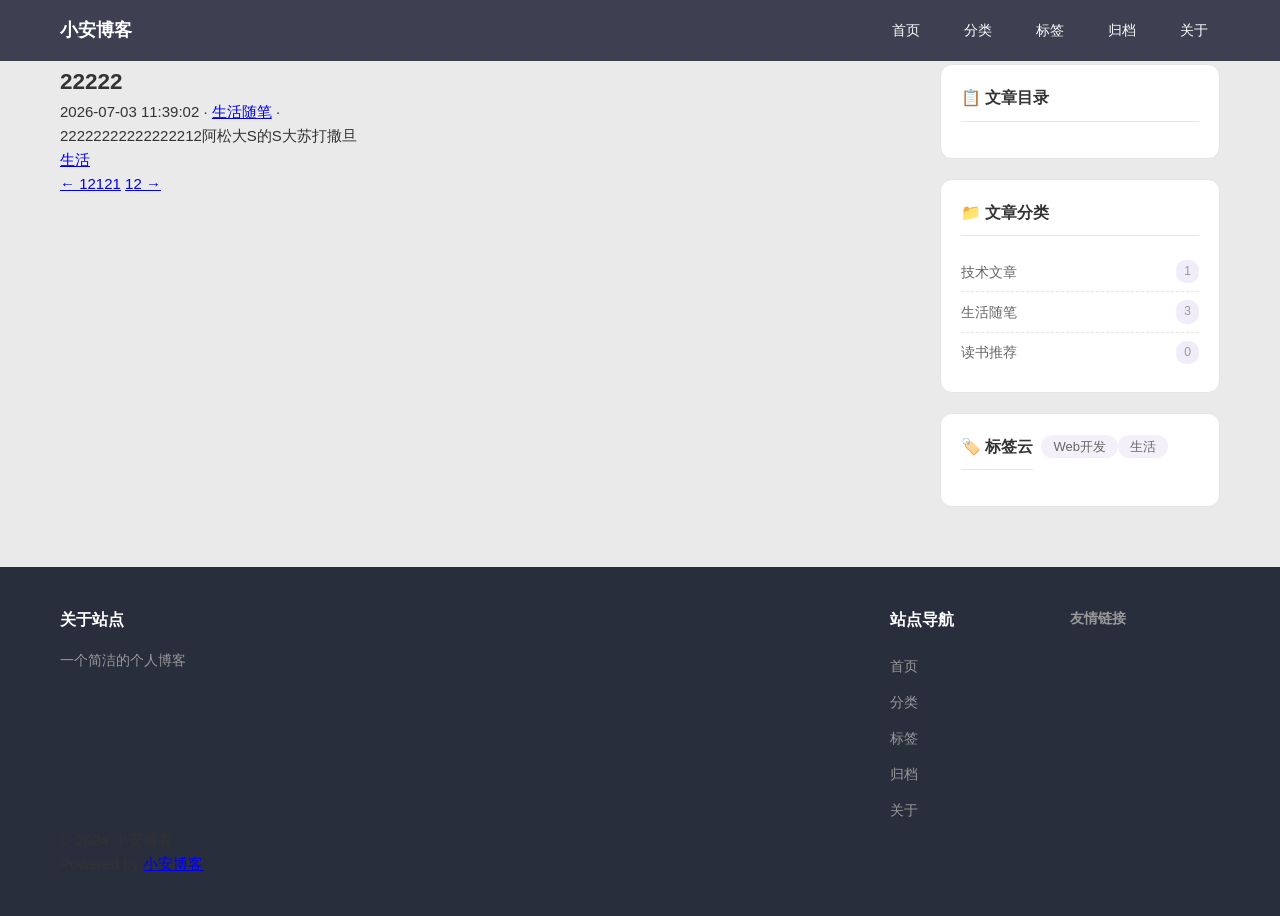
<file: posts/22222/index.html>
<!DOCTYPE html>
<html lang="zh-CN">
<head>
    <meta charset="UTF-8">
    <meta name="viewport" content="width=device-width, initial-scale=1.0">
    <title>22222 - 小安博客</title>
    <meta name="description" content="22222222222222212阿松大S的S大苏打撒旦">
    <link rel="stylesheet" href="/style.css">
    <style>:root {
        --bg-color: #ebeaea;
        --accent-color: #ffffff;
        --progress-color: #ffffff;
        --front-bg-color: #ebeaea;
        --front-accent-color: #ffffff;
    }
        body {
            background-color: #ebeaea !important;
        }
        #page-header {
            background-color: #3e3f51 !important;
        }
        .site-name,
        .menus_items .site-page,
        #toggle-menu a {
            color: #ffffff !important;
        }</style>
</head>
<body>
    
    <div class="progress-bar"></div>
    
    <header id="page-header" class="">
        <nav id="nav">
            <span id="blog-info">
                <a href="/" title="小安博客">
                    
                    <span class="site-name">小安博客</span>
                </a>
            </span>
            <div id="menus">
                <div class="menus_items">
                    <a href="/" class="site-page ">首页</a><a href="/categories/index.html" class="site-page ">分类</a><a href="/tags/index.html" class="site-page ">标签</a><a href="/archives/index.html" class="site-page ">归档</a><a href="/about/index.html" class="site-page ">关于</a>
                </div>
                <div id="toggle-menu">
                    <a href="javascript:void(0);">☰</a>
                </div>
            </div>
        </nav>
    </header>
    
    
    <nav class="breadcrumb"><a href="/">首页</a><span>/</span><a href="/category/life">生活随笔</a><span>/</span>22222</nav>
    
    <main class="page-content">
        <div class="layout">
            <div class="main-content">
                <article>
                    <header class="post-header">
                        <h1>22222</h1>
                        <div class="meta">
                            <span>2026-07-03 11:39:02</span>
                            <span>·</span>
                            <span><a href="/category/life">生活随笔</a></span>
                            <span>·</span>
                            <span class="author">
                                
                                <span></span>
                            </span>
                        </div>
                    </header>
                    
                    <div class="post-content"><p>22222222222222212阿松大S的S大苏打撒旦</p></div>
                    
                    <footer class="post-footer">
                        <div class="post-tags"><a href="/tag/life">生活</a></div>
                        <nav class="post-nav">
                            <span><a href="/posts/001">← 12121</a></span>
                            <span><a href="/posts/12">12 →</a></span>
                        </nav>
                    </footer>
                </article>
            </div>
            <aside id="aside-content">
                <div class="card toc-panel">
                    <div class="card-title">📋 文章目录</div>
                    <ul class="toc-list"></ul>
                </div>
                
    <div class="card card-categories">
        <div class="card-title">📁 文章分类</div>
        <ul><li><a href="/category/tech">技术文章<span class="category-count">1</span></a></li><li><a href="/category/life">生活随笔<span class="category-count">3</span></a></li><li><a href="/category/books">读书推荐<span class="category-count">0</span></a></li></ul>
    </div>
    
                
    <div class="card card-tags">
        <div class="card-title">🏷️ 标签云</div>
        <div class="tag-cloud"><a href="/tag/web-dev">Web开发</a><a href="/tag/life">生活</a></div>
    </div>
    
            </aside>
        </div>
    </main>
    
    
    <footer id="footer">
        <div id="footer-wrap">
            <div id="ft">
                <div class="ft-item-1">
                    <div class="t-top">
                        <div class="t-t-l">
                            <p class="ft-t">关于站点</p>
                            <div class="bg-ad">一个简洁的个人博客</div>
                        </div>
                        <div class="t-t-r">
                            <p class="ft-t">站点导航</p>
                            <ul class="ft-links">
                                <li><a href="/">首页</a></li>
                                <li><a href="/categories/index.html">分类</a></li>
                                <li><a href="/tags/index.html">标签</a></li>
                                <li><a href="/archives/index.html">归档</a></li>
                                <li><a href="/about/index.html">关于</a></li>
                            </ul>
                        </div>
                    </div>
                </div>
                <div class="ft-item-2">
                    <p class="ft-t">友情链接</p>
                    <div class="ft-img-group">
                    </div>
                </div>
            </div>
            <div class="footer-bottom">
                <p>© 2024 小安博客</p>
                <p>Powered by <a href="#">小安博客</a></p>
            </div>
        </div>
    </footer>
    
    <button class="back-to-top" aria-label="回到顶部">↑</button>
    
    
    <script src="/script.js"></script>
</body>
</html>
</file>
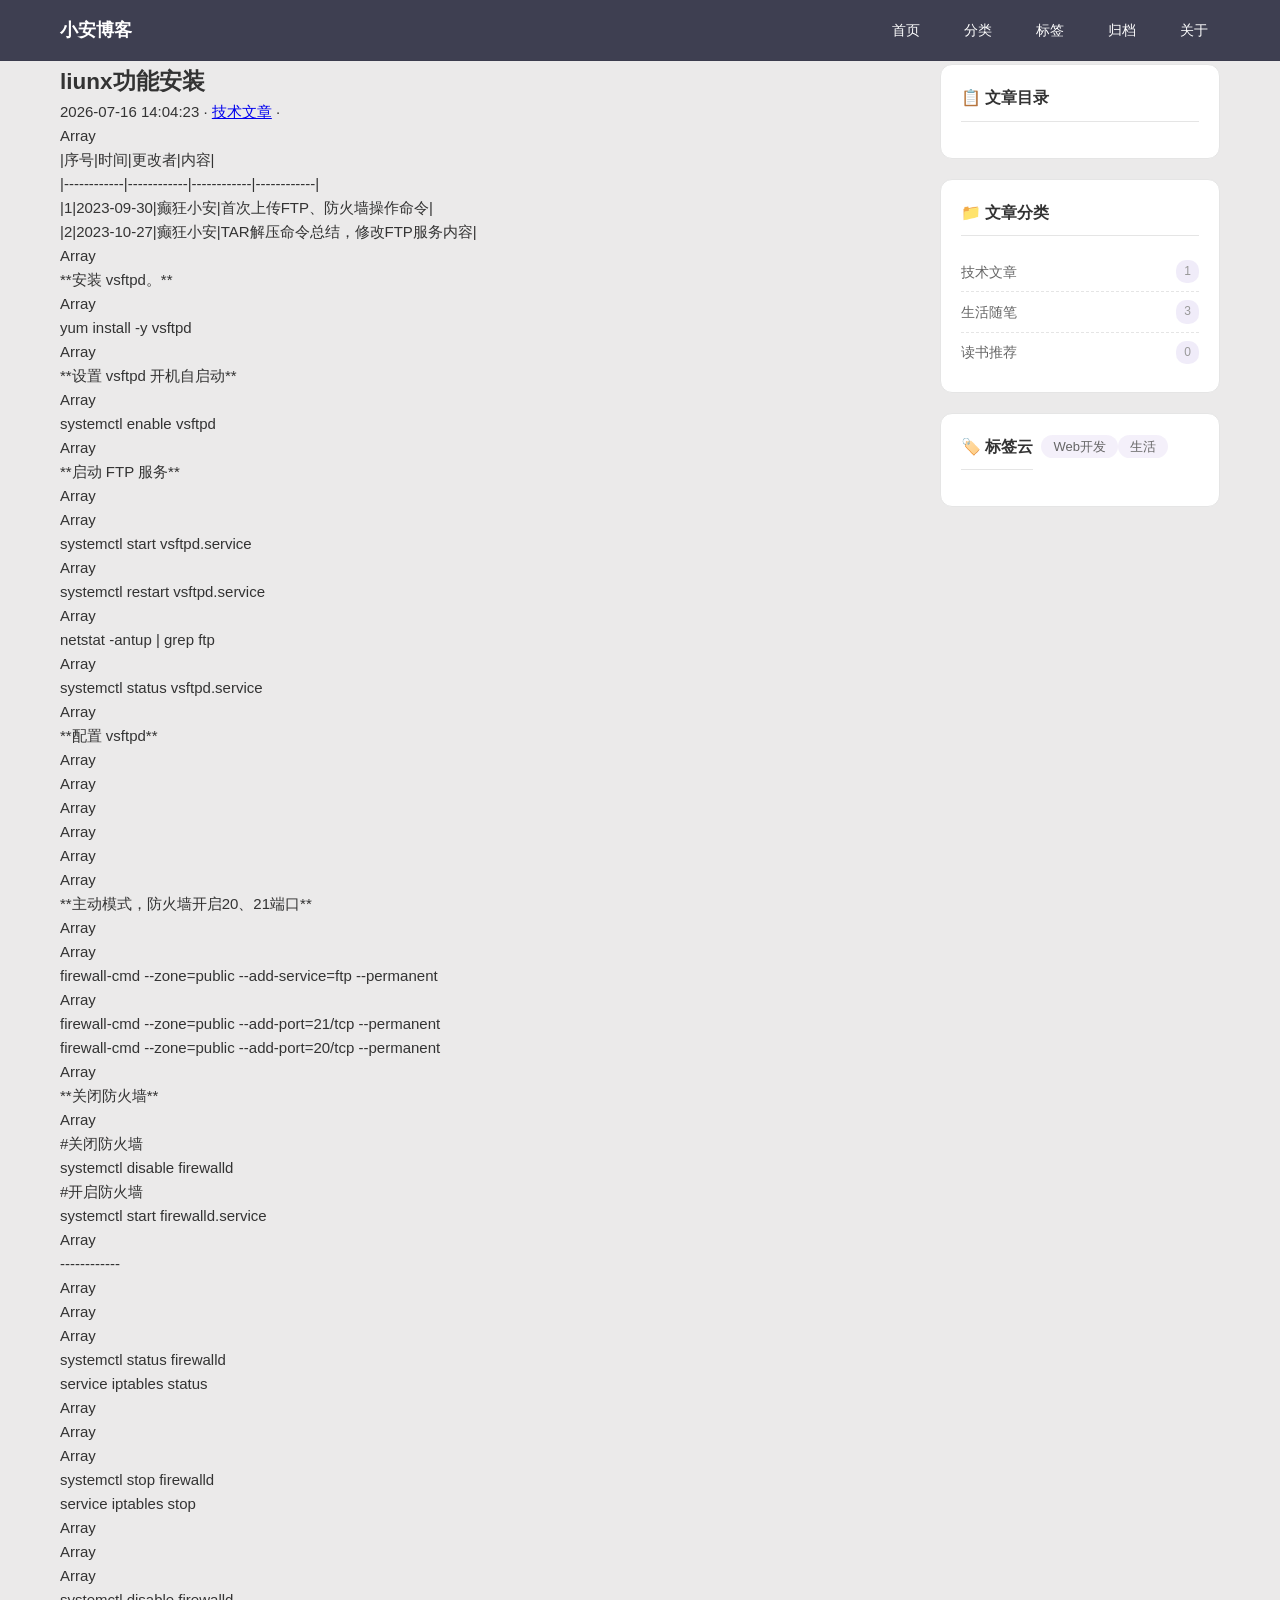
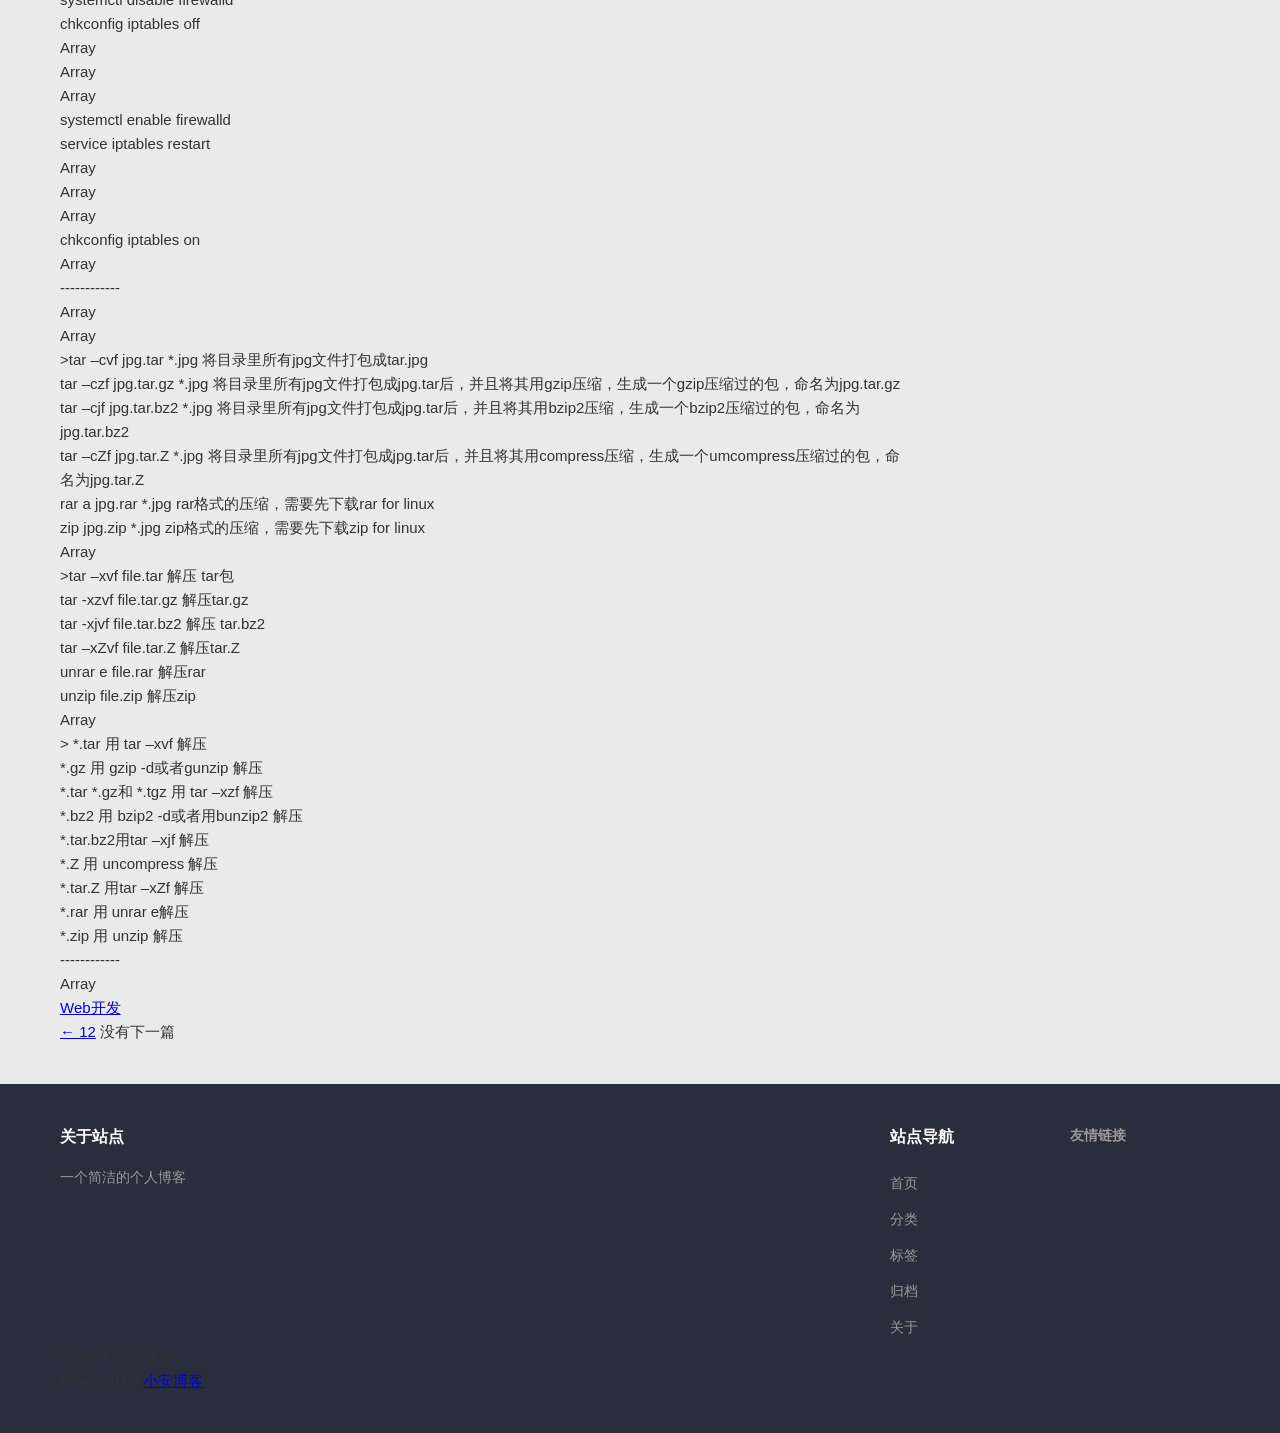
<file: posts/untitled/index.html>
<!DOCTYPE html>
<html lang="zh-CN">
<head>
    <meta charset="UTF-8">
    <meta name="viewport" content="width=device-width, initial-scale=1.0">
    <title>liunx功能安装 - 小安博客</title>
    <meta name="description" content="Array
|序号|时间|更改者|内容|
|------------|------------|------------|------------|
|1|2023-09-30|癫狂小安|首次上传FTP、防火墙操作命令|
|2|2023-10-27|癫狂小安|TAR解压命令总结，修改FTP服务内容|">
    <link rel="stylesheet" href="/style.css">
    <style>:root {
        --bg-color: #ebeaea;
        --accent-color: #ffffff;
        --progress-color: #ffffff;
        --front-bg-color: #ebeaea;
        --front-accent-color: #ffffff;
    }
        body {
            background-color: #ebeaea !important;
        }
        #page-header {
            background-color: #3e3f51 !important;
        }
        .site-name,
        .menus_items .site-page,
        #toggle-menu a {
            color: #ffffff !important;
        }</style>
</head>
<body>
    
    <div class="progress-bar"></div>
    
    <header id="page-header" class="">
        <nav id="nav">
            <span id="blog-info">
                <a href="/" title="小安博客">
                    
                    <span class="site-name">小安博客</span>
                </a>
            </span>
            <div id="menus">
                <div class="menus_items">
                    <a href="/" class="site-page ">首页</a><a href="/categories/index.html" class="site-page ">分类</a><a href="/tags/index.html" class="site-page ">标签</a><a href="/archives/index.html" class="site-page ">归档</a><a href="/about/index.html" class="site-page ">关于</a>
                </div>
                <div id="toggle-menu">
                    <a href="javascript:void(0);">☰</a>
                </div>
            </div>
        </nav>
    </header>
    
    
    <nav class="breadcrumb"><a href="/">首页</a><span>/</span><a href="/category/tech">技术文章</a><span>/</span>liunx功能安装</nav>
    
    <main class="page-content">
        <div class="layout">
            <div class="main-content">
                <article>
                    <header class="post-header">
                        <h1>liunx功能安装</h1>
                        <div class="meta">
                            <span>2026-07-16 14:04:23</span>
                            <span>·</span>
                            <span><a href="/category/tech">技术文章</a></span>
                            <span>·</span>
                            <span class="author">
                                
                                <span></span>
                            </span>
                        </div>
                    </header>
                    
                    <div class="post-content">Array<br />
|序号|时间|更改者|内容|<br />
|------------|------------|------------|------------|<br />
|1|2023-09-30|癫狂小安|首次上传FTP、防火墙操作命令|<br />
|2|2023-10-27|癫狂小安|TAR解压命令总结，修改FTP服务内容|<br />
Array<br />
**安装 vsftpd。**<br />
Array<br />
yum install -y vsftpd<br />
Array<br />
**设置 vsftpd 开机自启动**<br />
Array<br />
systemctl enable vsftpd<br />
Array<br />
**启动 FTP 服务**<br />
Array<br />
Array<br />
systemctl start vsftpd.service<br />
Array<br />
systemctl restart vsftpd.service<br />
Array<br />
netstat -antup | grep ftp<br />
Array<br />
systemctl status vsftpd.service<br />
Array<br />
**配置 vsftpd**<br />
Array<br />
Array<br />
Array<br />
Array<br />
Array<br />
Array<br />
**主动模式，防火墙开启20、21端口**<br />
Array<br />
Array<br />
firewall-cmd --zone=public --add-service=ftp --permanent<br />
Array<br />
firewall-cmd --zone=public --add-port=21/tcp --permanent <br />
firewall-cmd --zone=public --add-port=20/tcp --permanent<br />
Array<br />
**关闭防火墙**<br />
Array<br />
#关闭防火墙<br />
systemctl disable firewalld<br />
#开启防火墙<br />
systemctl start firewalld.service<br />
Array<br />
------------<br />
Array<br />
Array<br />
Array<br />
systemctl status firewalld<br />
service  iptables status<br />
Array<br />
Array<br />
Array<br />
systemctl stop firewalld<br />
service  iptables stop<br />
Array<br />
Array<br />
Array<br />
systemctl disable firewalld<br />
chkconfig iptables off<br />
Array<br />
Array<br />
Array<br />
systemctl enable firewalld<br />
service iptables restart  <br />
Array<br />
Array<br />
Array<br />
chkconfig iptables on<br />
Array<br />
------------<br />
Array<br />
Array<br />
>tar –cvf jpg.tar *.jpg  将目录里所有jpg文件打包成tar.jpg<br />
tar –czf jpg.tar.gz *.jpg   将目录里所有jpg文件打包成jpg.tar后，并且将其用gzip压缩，生成一个gzip压缩过的包，命名为jpg.tar.gz<br />
tar –cjf jpg.tar.bz2 *.jpg 将目录里所有jpg文件打包成jpg.tar后，并且将其用bzip2压缩，生成一个bzip2压缩过的包，命名为jpg.tar.bz2<br />
tar –cZf jpg.tar.Z *.jpg   将目录里所有jpg文件打包成jpg.tar后，并且将其用compress压缩，生成一个umcompress压缩过的包，命名为jpg.tar.Z<br />
rar a jpg.rar *.jpg rar格式的压缩，需要先下载rar for linux<br />
zip jpg.zip *.jpg   zip格式的压缩，需要先下载zip for linux<br />
Array<br />
>tar –xvf file.tar  解压 tar包<br />
tar -xzvf file.tar.gz 解压tar.gz<br />
tar -xjvf file.tar.bz2   解压 tar.bz2<br />
tar –xZvf file.tar.Z   解压tar.Z<br />
unrar e file.rar 解压rar<br />
unzip file.zip 解压zip<br />
Array<br />
> *.tar 用 tar –xvf 解压<br />
*.gz 用 gzip -d或者gunzip 解压<br />
*.tar *.gz和 *.tgz 用 tar –xzf 解压<br />
*.bz2 用 bzip2 -d或者用bunzip2 解压<br />
*.tar.bz2用tar –xjf 解压<br />
*.Z 用 uncompress 解压<br />
*.tar.Z 用tar –xZf 解压<br />
*.rar 用 unrar e解压<br />
*.zip 用 unzip 解压<br />
------------<br />
Array<br />
</div>
                    
                    <footer class="post-footer">
                        <div class="post-tags"><a href="/tag/web-dev">Web开发</a></div>
                        <nav class="post-nav">
                            <span><a href="/posts/12">← 12</a></span>
                            <span><span style="color: var(--text-muted);">没有下一篇</span></span>
                        </nav>
                    </footer>
                </article>
            </div>
            <aside id="aside-content">
                <div class="card toc-panel">
                    <div class="card-title">📋 文章目录</div>
                    <ul class="toc-list"></ul>
                </div>
                
    <div class="card card-categories">
        <div class="card-title">📁 文章分类</div>
        <ul><li><a href="/category/tech">技术文章<span class="category-count">1</span></a></li><li><a href="/category/life">生活随笔<span class="category-count">3</span></a></li><li><a href="/category/books">读书推荐<span class="category-count">0</span></a></li></ul>
    </div>
    
                
    <div class="card card-tags">
        <div class="card-title">🏷️ 标签云</div>
        <div class="tag-cloud"><a href="/tag/web-dev">Web开发</a><a href="/tag/life">生活</a></div>
    </div>
    
            </aside>
        </div>
    </main>
    
    
    <footer id="footer">
        <div id="footer-wrap">
            <div id="ft">
                <div class="ft-item-1">
                    <div class="t-top">
                        <div class="t-t-l">
                            <p class="ft-t">关于站点</p>
                            <div class="bg-ad">一个简洁的个人博客</div>
                        </div>
                        <div class="t-t-r">
                            <p class="ft-t">站点导航</p>
                            <ul class="ft-links">
                                <li><a href="/">首页</a></li>
                                <li><a href="/categories/index.html">分类</a></li>
                                <li><a href="/tags/index.html">标签</a></li>
                                <li><a href="/archives/index.html">归档</a></li>
                                <li><a href="/about/index.html">关于</a></li>
                            </ul>
                        </div>
                    </div>
                </div>
                <div class="ft-item-2">
                    <p class="ft-t">友情链接</p>
                    <div class="ft-img-group">
                    </div>
                </div>
            </div>
            <div class="footer-bottom">
                <p>© 2024 小安博客</p>
                <p>Powered by <a href="#">小安博客</a></p>
            </div>
        </div>
    </footer>
    
    <button class="back-to-top" aria-label="回到顶部">↑</button>
    
    
    <script src="/script.js"></script>
</body>
</html>
</file>
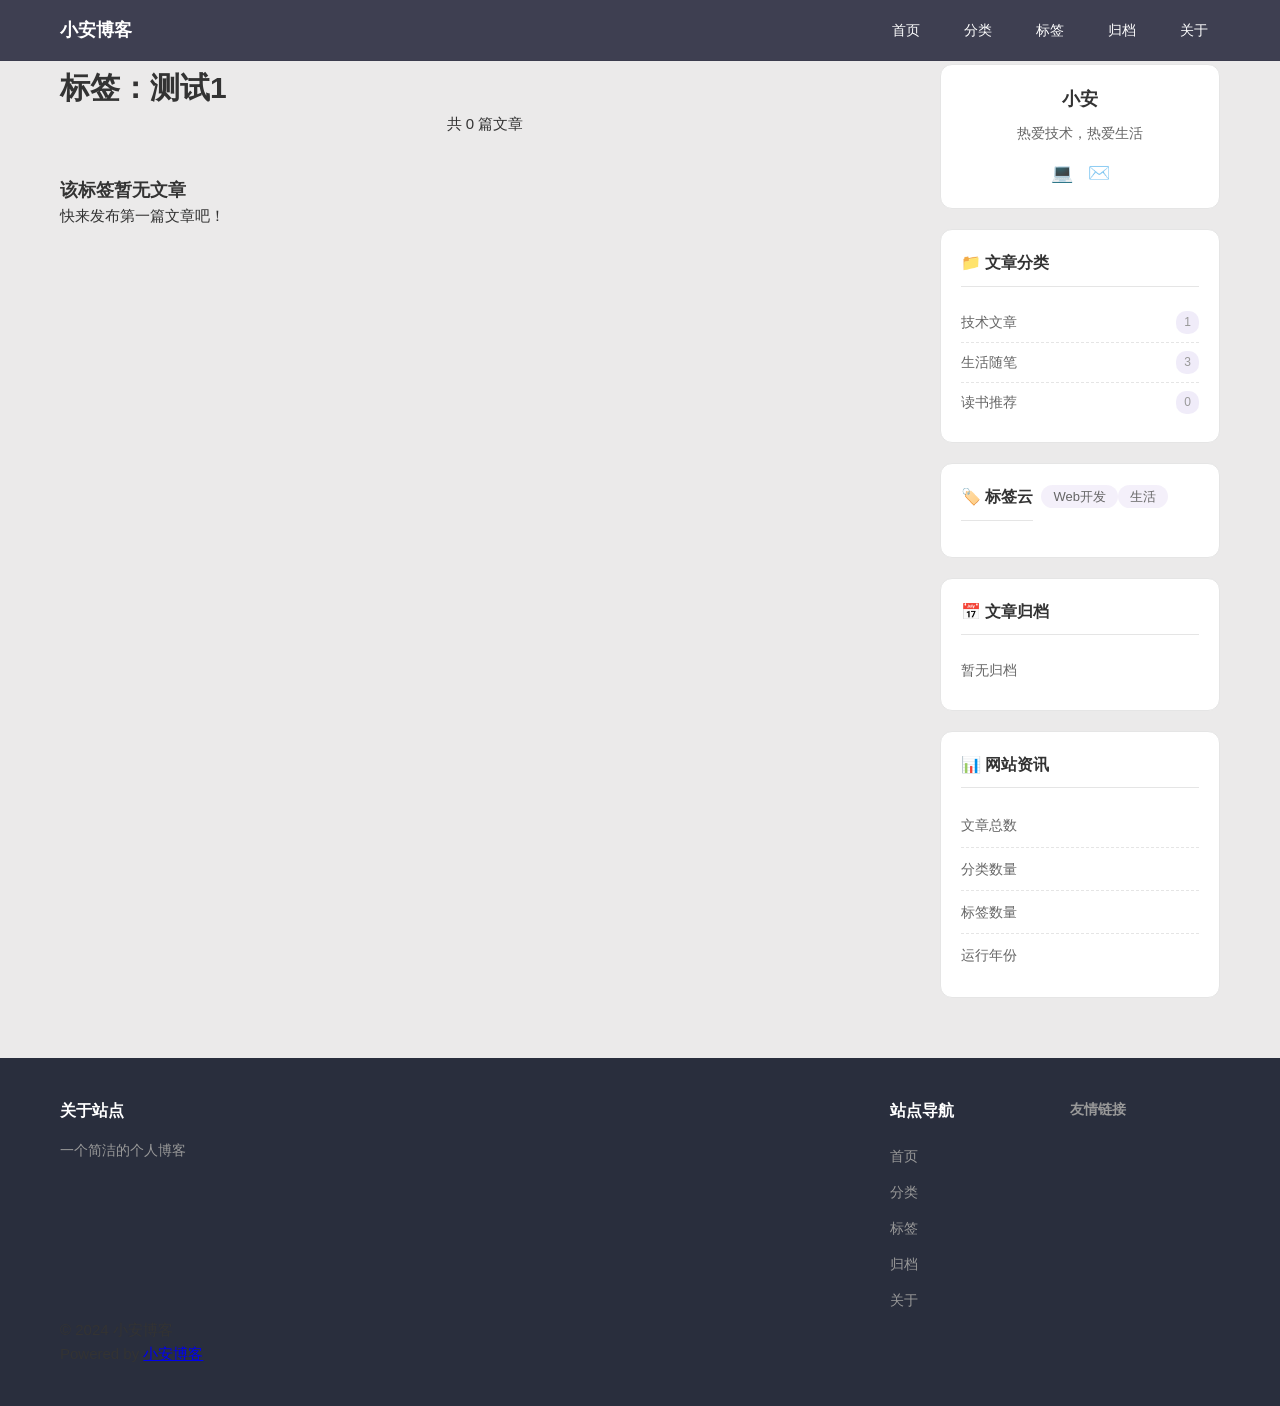
<file: tag/CS/index.html>
<!DOCTYPE html>
<html lang="zh-CN">
<head>
    <meta charset="UTF-8">
    <meta name="viewport" content="width=device-width, initial-scale=1.0">
    <title>测试1 - 小安博客</title>
    <link rel="stylesheet" href="/style.css">
    <style>:root {
        --bg-color: #ebeaea;
        --accent-color: #ffffff;
        --progress-color: #ffffff;
        --front-bg-color: #ebeaea;
        --front-accent-color: #ffffff;
    }
        body {
            background-color: #ebeaea !important;
        }
        #page-header {
            background-color: #3e3f51 !important;
        }
        .site-name,
        .menus_items .site-page,
        #toggle-menu a {
            color: #ffffff !important;
        }</style>
</head>
<body>
    
    <div class="progress-bar"></div>
    
    <header id="page-header" class="">
        <nav id="nav">
            <span id="blog-info">
                <a href="/" title="小安博客">
                    
                    <span class="site-name">小安博客</span>
                </a>
            </span>
            <div id="menus">
                <div class="menus_items">
                    <a href="/" class="site-page ">首页</a><a href="/categories/index.html" class="site-page ">分类</a><a href="/tags/index.html" class="site-page ">标签</a><a href="/archives/index.html" class="site-page ">归档</a><a href="/about/index.html" class="site-page ">关于</a>
                </div>
                <div id="toggle-menu">
                    <a href="javascript:void(0);">☰</a>
                </div>
            </div>
        </nav>
    </header>
    
    
    <nav class="breadcrumb"><a href="/">首页</a><span>/</span><a href="/tags/index.html">标签</a><span>/</span>测试1</nav>
    
    <main class="page-content">
        <div class="layout">
            <div class="main-content">
                <header style="margin-bottom: 40px;">
                    <h1 class="section-title">标签：测试1</h1>
                    <p style="color: var(--text-secondary); text-align: center;">共 0 篇文章</p>
                </header>
                
        <div class="empty-state">
            <h3>该标签暂无文章</h3>
            <p>快来发布第一篇文章吧！</p>
        </div>
            </div>
            <aside id="aside-content">
    <div class="card card-info">
        
        <div class="author-info-center">
            <h2>小安</h2>
            <p>热爱技术，热爱生活</p>
            <div class="social-links">
                <a href="#" title="GitHub">💻</a>
                <a href="#" title="Email">✉️</a>
            </div>
        </div>
    </div>
    
    <div class="card card-categories">
        <div class="card-title">📁 文章分类</div>
        <ul><li><a href="/category/tech">技术文章<span class="category-count">1</span></a></li><li><a href="/category/life">生活随笔<span class="category-count">3</span></a></li><li><a href="/category/books">读书推荐<span class="category-count">0</span></a></li></ul>
    </div>
    
    <div class="card card-tags">
        <div class="card-title">🏷️ 标签云</div>
        <div class="tag-cloud"><a href="/tag/web-dev">Web开发</a><a href="/tag/life">生活</a></div>
    </div>
    
    <div class="card card-archives">
        <div class="card-title">📅 文章归档</div>
        <ul><li><a href="/archives/index.html">暂无归档</a></li></ul>
    </div>
    
    <div class="card card-webinfo">
        <div class="card-title">📊 网站资讯</div>
        <div class="webinfo-item">
            <span class="webinfo-label">文章总数</span>
            <span class="webinfo-value">0</span>
        </div>
        <div class="webinfo-item">
            <span class="webinfo-label">分类数量</span>
            <span class="webinfo-value">3</span>
        </div>
        <div class="webinfo-item">
            <span class="webinfo-label">标签数量</span>
            <span class="webinfo-value">6</span>
        </div>
        <div class="webinfo-item">
            <span class="webinfo-label">运行年份</span>
            <span class="webinfo-value">2026</span>
        </div>
    </div>
    </aside>
        </div>
    </main>
    
    
    <footer id="footer">
        <div id="footer-wrap">
            <div id="ft">
                <div class="ft-item-1">
                    <div class="t-top">
                        <div class="t-t-l">
                            <p class="ft-t">关于站点</p>
                            <div class="bg-ad">一个简洁的个人博客</div>
                        </div>
                        <div class="t-t-r">
                            <p class="ft-t">站点导航</p>
                            <ul class="ft-links">
                                <li><a href="/">首页</a></li>
                                <li><a href="/categories/index.html">分类</a></li>
                                <li><a href="/tags/index.html">标签</a></li>
                                <li><a href="/archives/index.html">归档</a></li>
                                <li><a href="/about/index.html">关于</a></li>
                            </ul>
                        </div>
                    </div>
                </div>
                <div class="ft-item-2">
                    <p class="ft-t">友情链接</p>
                    <div class="ft-img-group">
                    </div>
                </div>
            </div>
            <div class="footer-bottom">
                <p>© 2024 小安博客</p>
                <p>Powered by <a href="#">小安博客</a></p>
            </div>
        </div>
    </footer>
    
    <button class="back-to-top" aria-label="回到顶部">↑</button>
    
    
    <script src="/script.js"></script>
</body>
</html>
</file>
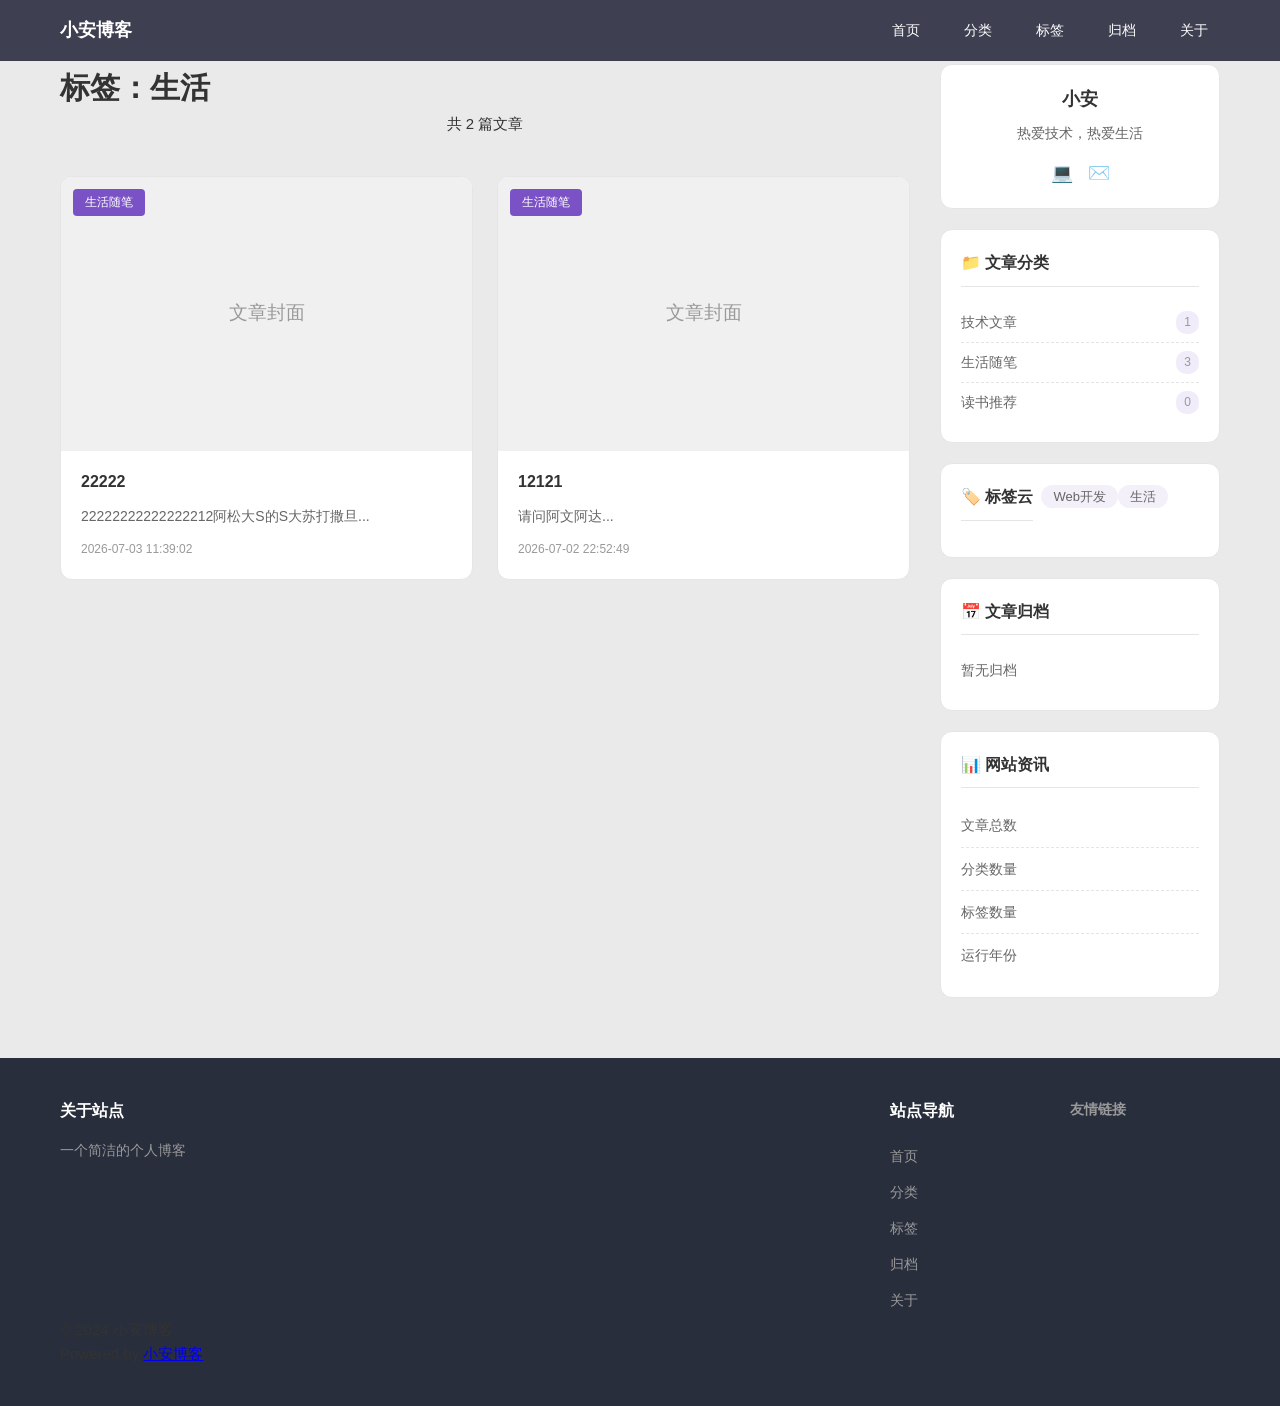
<file: tag/life/index.html>
<!DOCTYPE html>
<html lang="zh-CN">
<head>
    <meta charset="UTF-8">
    <meta name="viewport" content="width=device-width, initial-scale=1.0">
    <title>生活 - 小安博客</title>
    <link rel="stylesheet" href="/style.css">
    <style>:root {
        --bg-color: #ebeaea;
        --accent-color: #ffffff;
        --progress-color: #ffffff;
        --front-bg-color: #ebeaea;
        --front-accent-color: #ffffff;
    }
        body {
            background-color: #ebeaea !important;
        }
        #page-header {
            background-color: #3e3f51 !important;
        }
        .site-name,
        .menus_items .site-page,
        #toggle-menu a {
            color: #ffffff !important;
        }</style>
</head>
<body>
    
    <div class="progress-bar"></div>
    
    <header id="page-header" class="">
        <nav id="nav">
            <span id="blog-info">
                <a href="/" title="小安博客">
                    
                    <span class="site-name">小安博客</span>
                </a>
            </span>
            <div id="menus">
                <div class="menus_items">
                    <a href="/" class="site-page ">首页</a><a href="/categories/index.html" class="site-page ">分类</a><a href="/tags/index.html" class="site-page ">标签</a><a href="/archives/index.html" class="site-page ">归档</a><a href="/about/index.html" class="site-page ">关于</a>
                </div>
                <div id="toggle-menu">
                    <a href="javascript:void(0);">☰</a>
                </div>
            </div>
        </nav>
    </header>
    
    
    <nav class="breadcrumb"><a href="/">首页</a><span>/</span><a href="/tags/index.html">标签</a><span>/</span>生活</nav>
    
    <main class="page-content">
        <div class="layout">
            <div class="main-content">
                <header style="margin-bottom: 40px;">
                    <h1 class="section-title">标签：生活</h1>
                    <p style="color: var(--text-secondary); text-align: center;">共 2 篇文章</p>
                </header>
                <div class="post-grid" data-columns="2">
            <article class="post-card">
                <div class="post-card-cover">
                    <a href="/posts/22222">
                        <img src="data:image/svg+xml,%3Csvg xmlns='http://www.w3.org/2000/svg' width='300' height='200' viewBox='0 0 300 200'%3E%3Crect fill='%23f0f0f0' width='300' height='200'/%3E%3Ctext fill='%23999' font-family='sans-serif' font-size='14' x='50%25' y='50%25' text-anchor='middle' dominant-baseline='middle'%3E文章封面%3C/text%3E%3C/svg%3E" alt="22222">
                    </a>
                    <div class="post-card-category">
                        <a href="/category/life">生活随笔</a>
                    </div>
                </div>
                <div class="post-card-content">
                    <h3 class="post-card-title"><a href="/posts/22222">22222</a></h3>
                    <p class="post-card-excerpt">22222222222222212阿松大S的S大苏打撒旦...</p>
                    <div class="post-card-meta">
                        <span></span>
                        <span>2026-07-03 11:39:02</span>
                    </div>
                </div>
            </article>
            <article class="post-card">
                <div class="post-card-cover">
                    <a href="/posts/001">
                        <img src="data:image/svg+xml,%3Csvg xmlns='http://www.w3.org/2000/svg' width='300' height='200' viewBox='0 0 300 200'%3E%3Crect fill='%23f0f0f0' width='300' height='200'/%3E%3Ctext fill='%23999' font-family='sans-serif' font-size='14' x='50%25' y='50%25' text-anchor='middle' dominant-baseline='middle'%3E文章封面%3C/text%3E%3C/svg%3E" alt="12121">
                    </a>
                    <div class="post-card-category">
                        <a href="/category/life">生活随笔</a>
                    </div>
                </div>
                <div class="post-card-content">
                    <h3 class="post-card-title"><a href="/posts/001">12121</a></h3>
                    <p class="post-card-excerpt">请问阿文阿达...</p>
                    <div class="post-card-meta">
                        <span></span>
                        <span>2026-07-02 22:52:49</span>
                    </div>
                </div>
            </article></div>
            </div>
            <aside id="aside-content">
    <div class="card card-info">
        
        <div class="author-info-center">
            <h2>小安</h2>
            <p>热爱技术，热爱生活</p>
            <div class="social-links">
                <a href="#" title="GitHub">💻</a>
                <a href="#" title="Email">✉️</a>
            </div>
        </div>
    </div>
    
    <div class="card card-categories">
        <div class="card-title">📁 文章分类</div>
        <ul><li><a href="/category/tech">技术文章<span class="category-count">1</span></a></li><li><a href="/category/life">生活随笔<span class="category-count">3</span></a></li><li><a href="/category/books">读书推荐<span class="category-count">0</span></a></li></ul>
    </div>
    
    <div class="card card-tags">
        <div class="card-title">🏷️ 标签云</div>
        <div class="tag-cloud"><a href="/tag/web-dev">Web开发</a><a href="/tag/life">生活</a></div>
    </div>
    
    <div class="card card-archives">
        <div class="card-title">📅 文章归档</div>
        <ul><li><a href="/archives/index.html">暂无归档</a></li></ul>
    </div>
    
    <div class="card card-webinfo">
        <div class="card-title">📊 网站资讯</div>
        <div class="webinfo-item">
            <span class="webinfo-label">文章总数</span>
            <span class="webinfo-value">0</span>
        </div>
        <div class="webinfo-item">
            <span class="webinfo-label">分类数量</span>
            <span class="webinfo-value">3</span>
        </div>
        <div class="webinfo-item">
            <span class="webinfo-label">标签数量</span>
            <span class="webinfo-value">6</span>
        </div>
        <div class="webinfo-item">
            <span class="webinfo-label">运行年份</span>
            <span class="webinfo-value">2026</span>
        </div>
    </div>
    </aside>
        </div>
    </main>
    
    
    <footer id="footer">
        <div id="footer-wrap">
            <div id="ft">
                <div class="ft-item-1">
                    <div class="t-top">
                        <div class="t-t-l">
                            <p class="ft-t">关于站点</p>
                            <div class="bg-ad">一个简洁的个人博客</div>
                        </div>
                        <div class="t-t-r">
                            <p class="ft-t">站点导航</p>
                            <ul class="ft-links">
                                <li><a href="/">首页</a></li>
                                <li><a href="/categories/index.html">分类</a></li>
                                <li><a href="/tags/index.html">标签</a></li>
                                <li><a href="/archives/index.html">归档</a></li>
                                <li><a href="/about/index.html">关于</a></li>
                            </ul>
                        </div>
                    </div>
                </div>
                <div class="ft-item-2">
                    <p class="ft-t">友情链接</p>
                    <div class="ft-img-group">
                    </div>
                </div>
            </div>
            <div class="footer-bottom">
                <p>© 2024 小安博客</p>
                <p>Powered by <a href="#">小安博客</a></p>
            </div>
        </div>
    </footer>
    
    <button class="back-to-top" aria-label="回到顶部">↑</button>
    
    
    <script src="/script.js"></script>
</body>
</html>
</file>
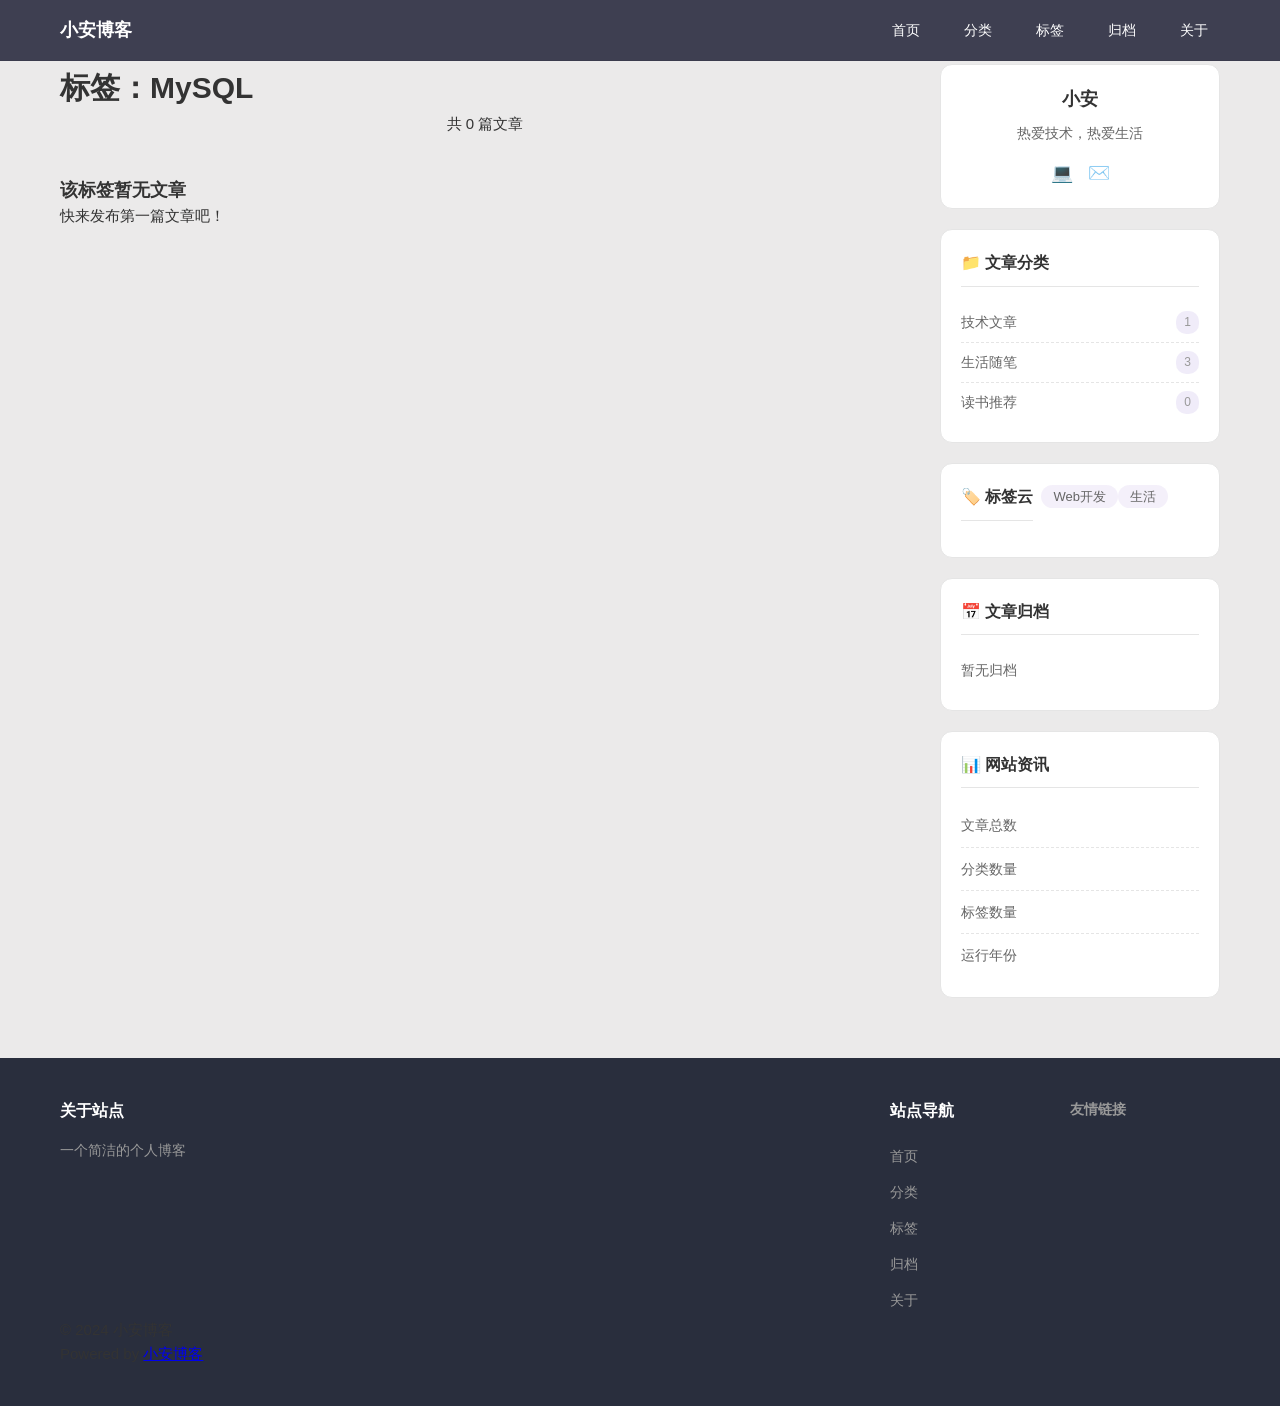
<file: tag/mysql/index.html>
<!DOCTYPE html>
<html lang="zh-CN">
<head>
    <meta charset="UTF-8">
    <meta name="viewport" content="width=device-width, initial-scale=1.0">
    <title>MySQL - 小安博客</title>
    <link rel="stylesheet" href="/style.css">
    <style>:root {
        --bg-color: #ebeaea;
        --accent-color: #ffffff;
        --progress-color: #ffffff;
        --front-bg-color: #ebeaea;
        --front-accent-color: #ffffff;
    }
        body {
            background-color: #ebeaea !important;
        }
        #page-header {
            background-color: #3e3f51 !important;
        }
        .site-name,
        .menus_items .site-page,
        #toggle-menu a {
            color: #ffffff !important;
        }</style>
</head>
<body>
    
    <div class="progress-bar"></div>
    
    <header id="page-header" class="">
        <nav id="nav">
            <span id="blog-info">
                <a href="/" title="小安博客">
                    
                    <span class="site-name">小安博客</span>
                </a>
            </span>
            <div id="menus">
                <div class="menus_items">
                    <a href="/" class="site-page ">首页</a><a href="/categories/index.html" class="site-page ">分类</a><a href="/tags/index.html" class="site-page ">标签</a><a href="/archives/index.html" class="site-page ">归档</a><a href="/about/index.html" class="site-page ">关于</a>
                </div>
                <div id="toggle-menu">
                    <a href="javascript:void(0);">☰</a>
                </div>
            </div>
        </nav>
    </header>
    
    
    <nav class="breadcrumb"><a href="/">首页</a><span>/</span><a href="/tags/index.html">标签</a><span>/</span>MySQL</nav>
    
    <main class="page-content">
        <div class="layout">
            <div class="main-content">
                <header style="margin-bottom: 40px;">
                    <h1 class="section-title">标签：MySQL</h1>
                    <p style="color: var(--text-secondary); text-align: center;">共 0 篇文章</p>
                </header>
                
        <div class="empty-state">
            <h3>该标签暂无文章</h3>
            <p>快来发布第一篇文章吧！</p>
        </div>
            </div>
            <aside id="aside-content">
    <div class="card card-info">
        
        <div class="author-info-center">
            <h2>小安</h2>
            <p>热爱技术，热爱生活</p>
            <div class="social-links">
                <a href="#" title="GitHub">💻</a>
                <a href="#" title="Email">✉️</a>
            </div>
        </div>
    </div>
    
    <div class="card card-categories">
        <div class="card-title">📁 文章分类</div>
        <ul><li><a href="/category/tech">技术文章<span class="category-count">1</span></a></li><li><a href="/category/life">生活随笔<span class="category-count">3</span></a></li><li><a href="/category/books">读书推荐<span class="category-count">0</span></a></li></ul>
    </div>
    
    <div class="card card-tags">
        <div class="card-title">🏷️ 标签云</div>
        <div class="tag-cloud"><a href="/tag/web-dev">Web开发</a><a href="/tag/life">生活</a></div>
    </div>
    
    <div class="card card-archives">
        <div class="card-title">📅 文章归档</div>
        <ul><li><a href="/archives/index.html">暂无归档</a></li></ul>
    </div>
    
    <div class="card card-webinfo">
        <div class="card-title">📊 网站资讯</div>
        <div class="webinfo-item">
            <span class="webinfo-label">文章总数</span>
            <span class="webinfo-value">0</span>
        </div>
        <div class="webinfo-item">
            <span class="webinfo-label">分类数量</span>
            <span class="webinfo-value">3</span>
        </div>
        <div class="webinfo-item">
            <span class="webinfo-label">标签数量</span>
            <span class="webinfo-value">6</span>
        </div>
        <div class="webinfo-item">
            <span class="webinfo-label">运行年份</span>
            <span class="webinfo-value">2026</span>
        </div>
    </div>
    </aside>
        </div>
    </main>
    
    
    <footer id="footer">
        <div id="footer-wrap">
            <div id="ft">
                <div class="ft-item-1">
                    <div class="t-top">
                        <div class="t-t-l">
                            <p class="ft-t">关于站点</p>
                            <div class="bg-ad">一个简洁的个人博客</div>
                        </div>
                        <div class="t-t-r">
                            <p class="ft-t">站点导航</p>
                            <ul class="ft-links">
                                <li><a href="/">首页</a></li>
                                <li><a href="/categories/index.html">分类</a></li>
                                <li><a href="/tags/index.html">标签</a></li>
                                <li><a href="/archives/index.html">归档</a></li>
                                <li><a href="/about/index.html">关于</a></li>
                            </ul>
                        </div>
                    </div>
                </div>
                <div class="ft-item-2">
                    <p class="ft-t">友情链接</p>
                    <div class="ft-img-group">
                    </div>
                </div>
            </div>
            <div class="footer-bottom">
                <p>© 2024 小安博客</p>
                <p>Powered by <a href="#">小安博客</a></p>
            </div>
        </div>
    </footer>
    
    <button class="back-to-top" aria-label="回到顶部">↑</button>
    
    
    <script src="/script.js"></script>
</body>
</html>
</file>
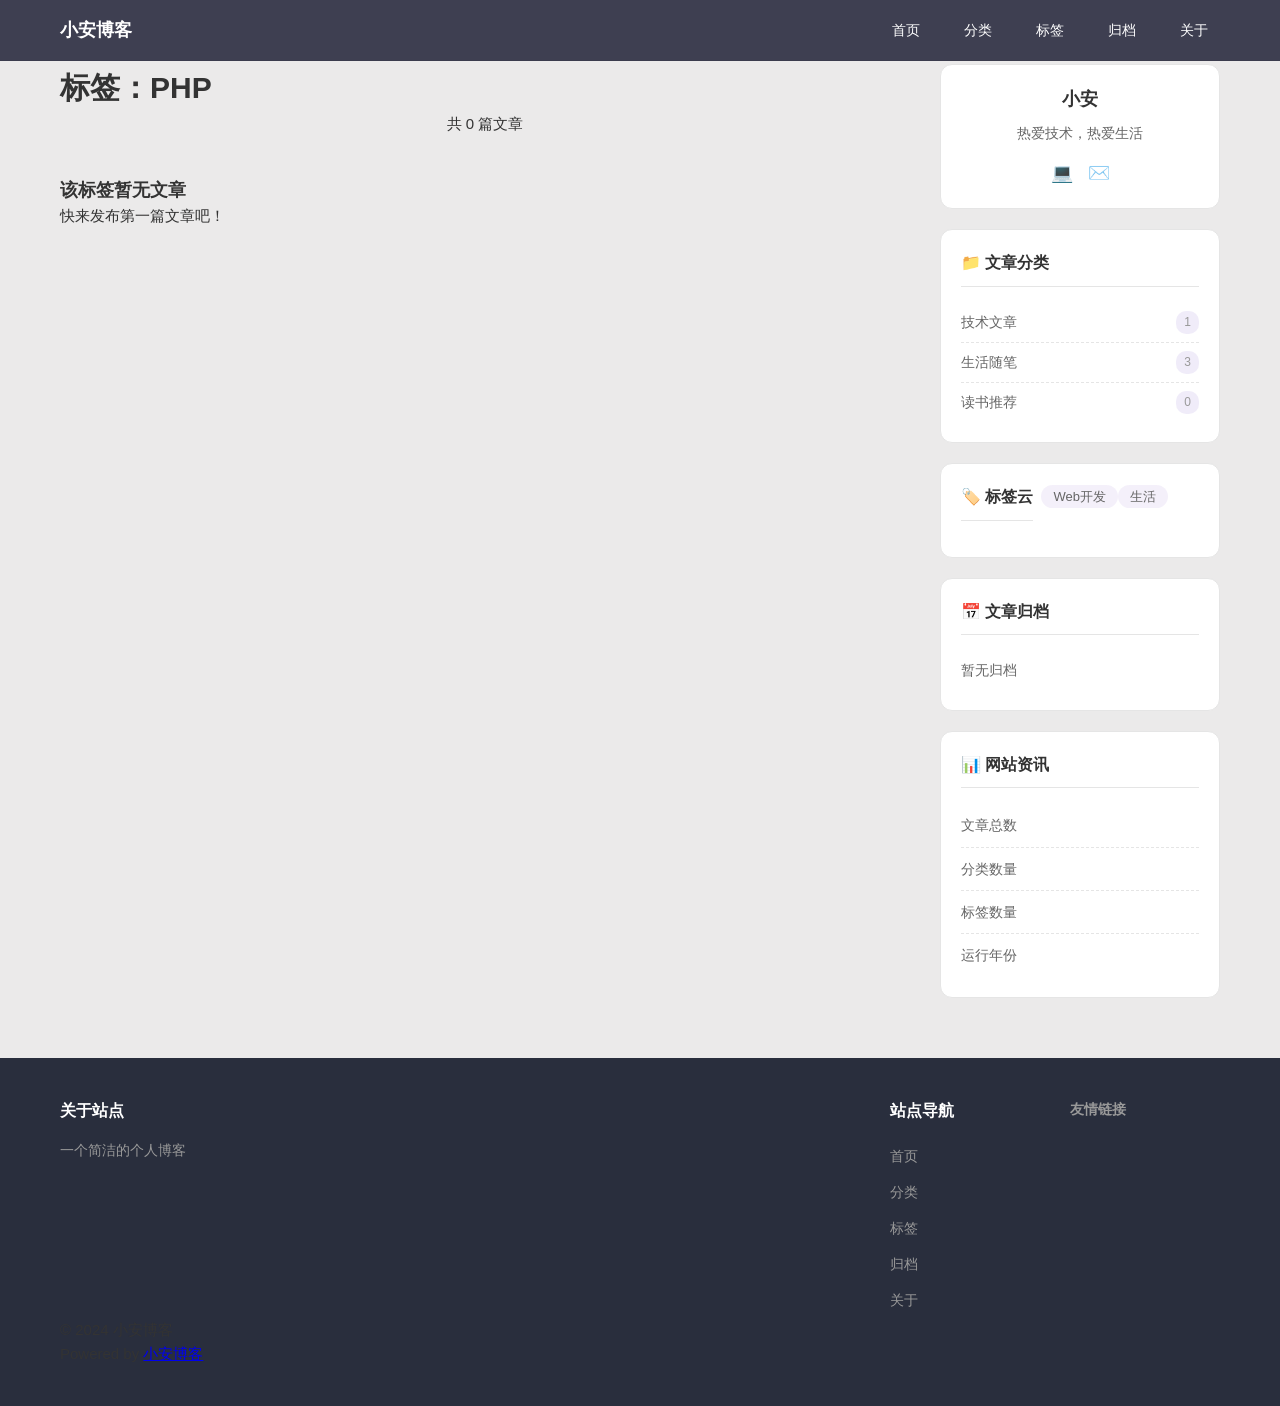
<file: tag/php/index.html>
<!DOCTYPE html>
<html lang="zh-CN">
<head>
    <meta charset="UTF-8">
    <meta name="viewport" content="width=device-width, initial-scale=1.0">
    <title>PHP - 小安博客</title>
    <link rel="stylesheet" href="/style.css">
    <style>:root {
        --bg-color: #ebeaea;
        --accent-color: #ffffff;
        --progress-color: #ffffff;
        --front-bg-color: #ebeaea;
        --front-accent-color: #ffffff;
    }
        body {
            background-color: #ebeaea !important;
        }
        #page-header {
            background-color: #3e3f51 !important;
        }
        .site-name,
        .menus_items .site-page,
        #toggle-menu a {
            color: #ffffff !important;
        }</style>
</head>
<body>
    
    <div class="progress-bar"></div>
    
    <header id="page-header" class="">
        <nav id="nav">
            <span id="blog-info">
                <a href="/" title="小安博客">
                    
                    <span class="site-name">小安博客</span>
                </a>
            </span>
            <div id="menus">
                <div class="menus_items">
                    <a href="/" class="site-page ">首页</a><a href="/categories/index.html" class="site-page ">分类</a><a href="/tags/index.html" class="site-page ">标签</a><a href="/archives/index.html" class="site-page ">归档</a><a href="/about/index.html" class="site-page ">关于</a>
                </div>
                <div id="toggle-menu">
                    <a href="javascript:void(0);">☰</a>
                </div>
            </div>
        </nav>
    </header>
    
    
    <nav class="breadcrumb"><a href="/">首页</a><span>/</span><a href="/tags/index.html">标签</a><span>/</span>PHP</nav>
    
    <main class="page-content">
        <div class="layout">
            <div class="main-content">
                <header style="margin-bottom: 40px;">
                    <h1 class="section-title">标签：PHP</h1>
                    <p style="color: var(--text-secondary); text-align: center;">共 0 篇文章</p>
                </header>
                
        <div class="empty-state">
            <h3>该标签暂无文章</h3>
            <p>快来发布第一篇文章吧！</p>
        </div>
            </div>
            <aside id="aside-content">
    <div class="card card-info">
        
        <div class="author-info-center">
            <h2>小安</h2>
            <p>热爱技术，热爱生活</p>
            <div class="social-links">
                <a href="#" title="GitHub">💻</a>
                <a href="#" title="Email">✉️</a>
            </div>
        </div>
    </div>
    
    <div class="card card-categories">
        <div class="card-title">📁 文章分类</div>
        <ul><li><a href="/category/tech">技术文章<span class="category-count">1</span></a></li><li><a href="/category/life">生活随笔<span class="category-count">3</span></a></li><li><a href="/category/books">读书推荐<span class="category-count">0</span></a></li></ul>
    </div>
    
    <div class="card card-tags">
        <div class="card-title">🏷️ 标签云</div>
        <div class="tag-cloud"><a href="/tag/web-dev">Web开发</a><a href="/tag/life">生活</a></div>
    </div>
    
    <div class="card card-archives">
        <div class="card-title">📅 文章归档</div>
        <ul><li><a href="/archives/index.html">暂无归档</a></li></ul>
    </div>
    
    <div class="card card-webinfo">
        <div class="card-title">📊 网站资讯</div>
        <div class="webinfo-item">
            <span class="webinfo-label">文章总数</span>
            <span class="webinfo-value">0</span>
        </div>
        <div class="webinfo-item">
            <span class="webinfo-label">分类数量</span>
            <span class="webinfo-value">3</span>
        </div>
        <div class="webinfo-item">
            <span class="webinfo-label">标签数量</span>
            <span class="webinfo-value">6</span>
        </div>
        <div class="webinfo-item">
            <span class="webinfo-label">运行年份</span>
            <span class="webinfo-value">2026</span>
        </div>
    </div>
    </aside>
        </div>
    </main>
    
    
    <footer id="footer">
        <div id="footer-wrap">
            <div id="ft">
                <div class="ft-item-1">
                    <div class="t-top">
                        <div class="t-t-l">
                            <p class="ft-t">关于站点</p>
                            <div class="bg-ad">一个简洁的个人博客</div>
                        </div>
                        <div class="t-t-r">
                            <p class="ft-t">站点导航</p>
                            <ul class="ft-links">
                                <li><a href="/">首页</a></li>
                                <li><a href="/categories/index.html">分类</a></li>
                                <li><a href="/tags/index.html">标签</a></li>
                                <li><a href="/archives/index.html">归档</a></li>
                                <li><a href="/about/index.html">关于</a></li>
                            </ul>
                        </div>
                    </div>
                </div>
                <div class="ft-item-2">
                    <p class="ft-t">友情链接</p>
                    <div class="ft-img-group">
                    </div>
                </div>
            </div>
            <div class="footer-bottom">
                <p>© 2024 小安博客</p>
                <p>Powered by <a href="#">小安博客</a></p>
            </div>
        </div>
    </footer>
    
    <button class="back-to-top" aria-label="回到顶部">↑</button>
    
    
    <script src="/script.js"></script>
</body>
</html>
</file>
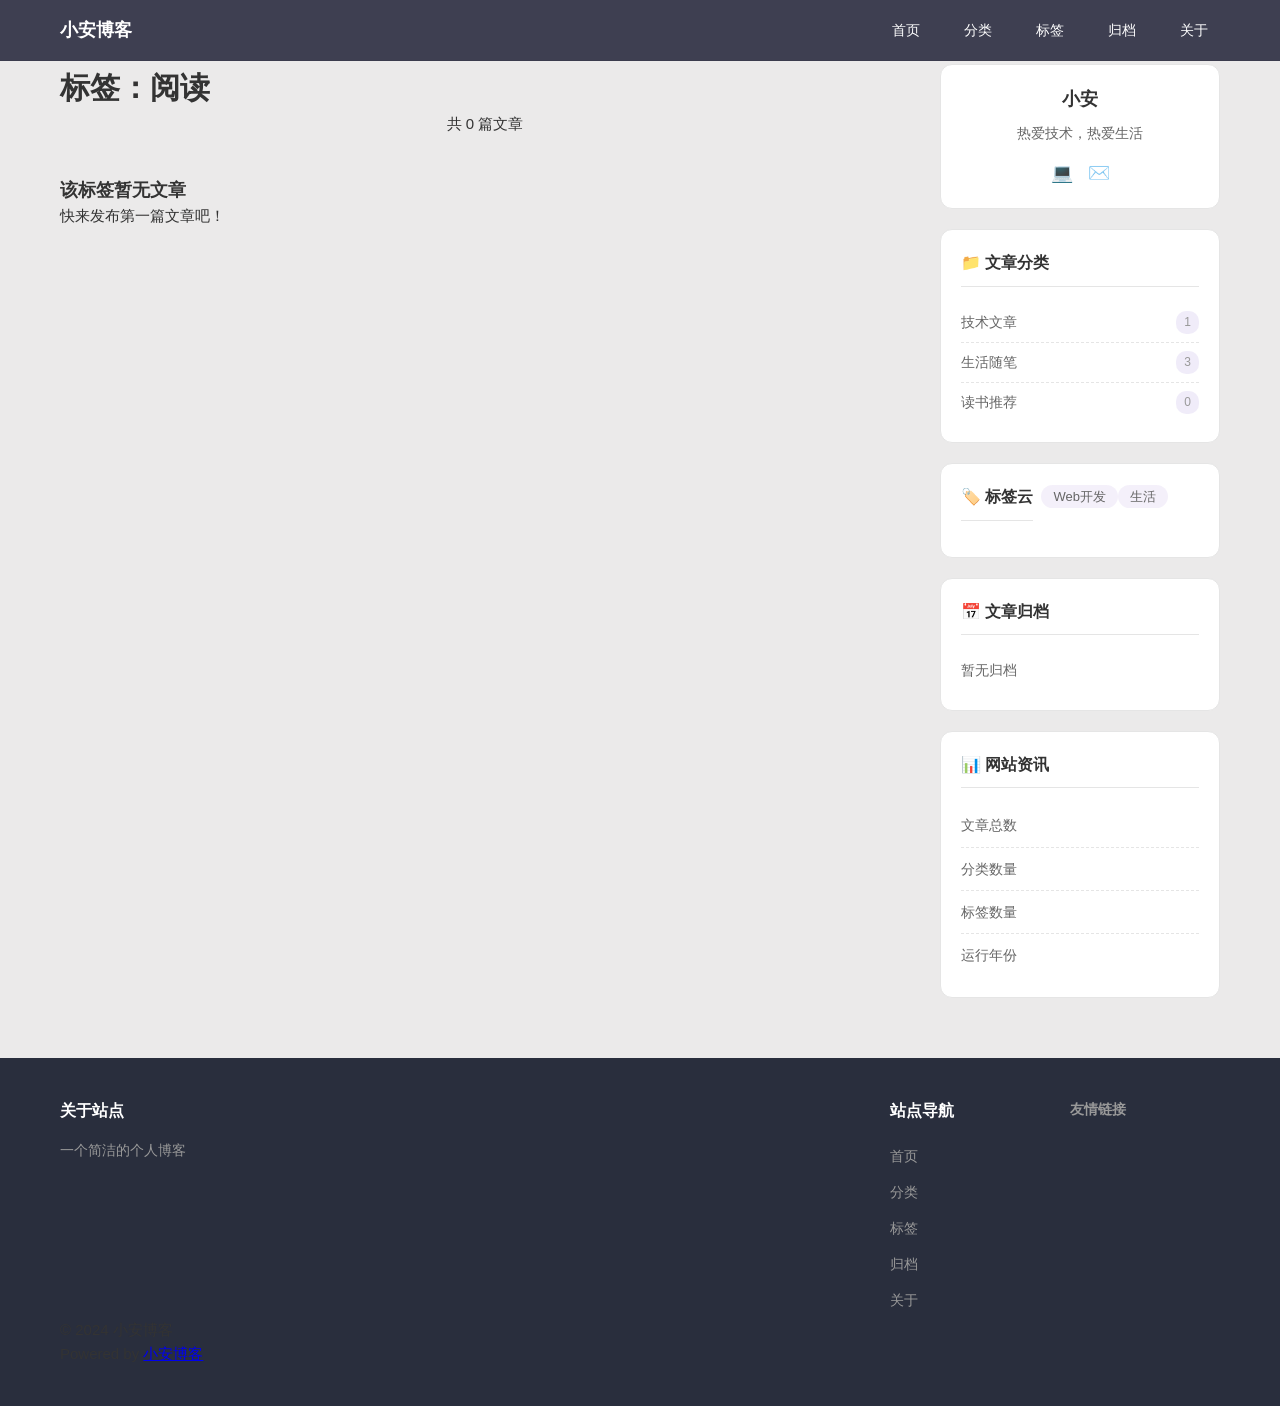
<file: tag/reading/index.html>
<!DOCTYPE html>
<html lang="zh-CN">
<head>
    <meta charset="UTF-8">
    <meta name="viewport" content="width=device-width, initial-scale=1.0">
    <title>阅读 - 小安博客</title>
    <link rel="stylesheet" href="/style.css">
    <style>:root {
        --bg-color: #ebeaea;
        --accent-color: #ffffff;
        --progress-color: #ffffff;
        --front-bg-color: #ebeaea;
        --front-accent-color: #ffffff;
    }
        body {
            background-color: #ebeaea !important;
        }
        #page-header {
            background-color: #3e3f51 !important;
        }
        .site-name,
        .menus_items .site-page,
        #toggle-menu a {
            color: #ffffff !important;
        }</style>
</head>
<body>
    
    <div class="progress-bar"></div>
    
    <header id="page-header" class="">
        <nav id="nav">
            <span id="blog-info">
                <a href="/" title="小安博客">
                    
                    <span class="site-name">小安博客</span>
                </a>
            </span>
            <div id="menus">
                <div class="menus_items">
                    <a href="/" class="site-page ">首页</a><a href="/categories/index.html" class="site-page ">分类</a><a href="/tags/index.html" class="site-page ">标签</a><a href="/archives/index.html" class="site-page ">归档</a><a href="/about/index.html" class="site-page ">关于</a>
                </div>
                <div id="toggle-menu">
                    <a href="javascript:void(0);">☰</a>
                </div>
            </div>
        </nav>
    </header>
    
    
    <nav class="breadcrumb"><a href="/">首页</a><span>/</span><a href="/tags/index.html">标签</a><span>/</span>阅读</nav>
    
    <main class="page-content">
        <div class="layout">
            <div class="main-content">
                <header style="margin-bottom: 40px;">
                    <h1 class="section-title">标签：阅读</h1>
                    <p style="color: var(--text-secondary); text-align: center;">共 0 篇文章</p>
                </header>
                
        <div class="empty-state">
            <h3>该标签暂无文章</h3>
            <p>快来发布第一篇文章吧！</p>
        </div>
            </div>
            <aside id="aside-content">
    <div class="card card-info">
        
        <div class="author-info-center">
            <h2>小安</h2>
            <p>热爱技术，热爱生活</p>
            <div class="social-links">
                <a href="#" title="GitHub">💻</a>
                <a href="#" title="Email">✉️</a>
            </div>
        </div>
    </div>
    
    <div class="card card-categories">
        <div class="card-title">📁 文章分类</div>
        <ul><li><a href="/category/tech">技术文章<span class="category-count">1</span></a></li><li><a href="/category/life">生活随笔<span class="category-count">3</span></a></li><li><a href="/category/books">读书推荐<span class="category-count">0</span></a></li></ul>
    </div>
    
    <div class="card card-tags">
        <div class="card-title">🏷️ 标签云</div>
        <div class="tag-cloud"><a href="/tag/web-dev">Web开发</a><a href="/tag/life">生活</a></div>
    </div>
    
    <div class="card card-archives">
        <div class="card-title">📅 文章归档</div>
        <ul><li><a href="/archives/index.html">暂无归档</a></li></ul>
    </div>
    
    <div class="card card-webinfo">
        <div class="card-title">📊 网站资讯</div>
        <div class="webinfo-item">
            <span class="webinfo-label">文章总数</span>
            <span class="webinfo-value">0</span>
        </div>
        <div class="webinfo-item">
            <span class="webinfo-label">分类数量</span>
            <span class="webinfo-value">3</span>
        </div>
        <div class="webinfo-item">
            <span class="webinfo-label">标签数量</span>
            <span class="webinfo-value">6</span>
        </div>
        <div class="webinfo-item">
            <span class="webinfo-label">运行年份</span>
            <span class="webinfo-value">2026</span>
        </div>
    </div>
    </aside>
        </div>
    </main>
    
    
    <footer id="footer">
        <div id="footer-wrap">
            <div id="ft">
                <div class="ft-item-1">
                    <div class="t-top">
                        <div class="t-t-l">
                            <p class="ft-t">关于站点</p>
                            <div class="bg-ad">一个简洁的个人博客</div>
                        </div>
                        <div class="t-t-r">
                            <p class="ft-t">站点导航</p>
                            <ul class="ft-links">
                                <li><a href="/">首页</a></li>
                                <li><a href="/categories/index.html">分类</a></li>
                                <li><a href="/tags/index.html">标签</a></li>
                                <li><a href="/archives/index.html">归档</a></li>
                                <li><a href="/about/index.html">关于</a></li>
                            </ul>
                        </div>
                    </div>
                </div>
                <div class="ft-item-2">
                    <p class="ft-t">友情链接</p>
                    <div class="ft-img-group">
                    </div>
                </div>
            </div>
            <div class="footer-bottom">
                <p>© 2024 小安博客</p>
                <p>Powered by <a href="#">小安博客</a></p>
            </div>
        </div>
    </footer>
    
    <button class="back-to-top" aria-label="回到顶部">↑</button>
    
    
    <script src="/script.js"></script>
</body>
</html>
</file>
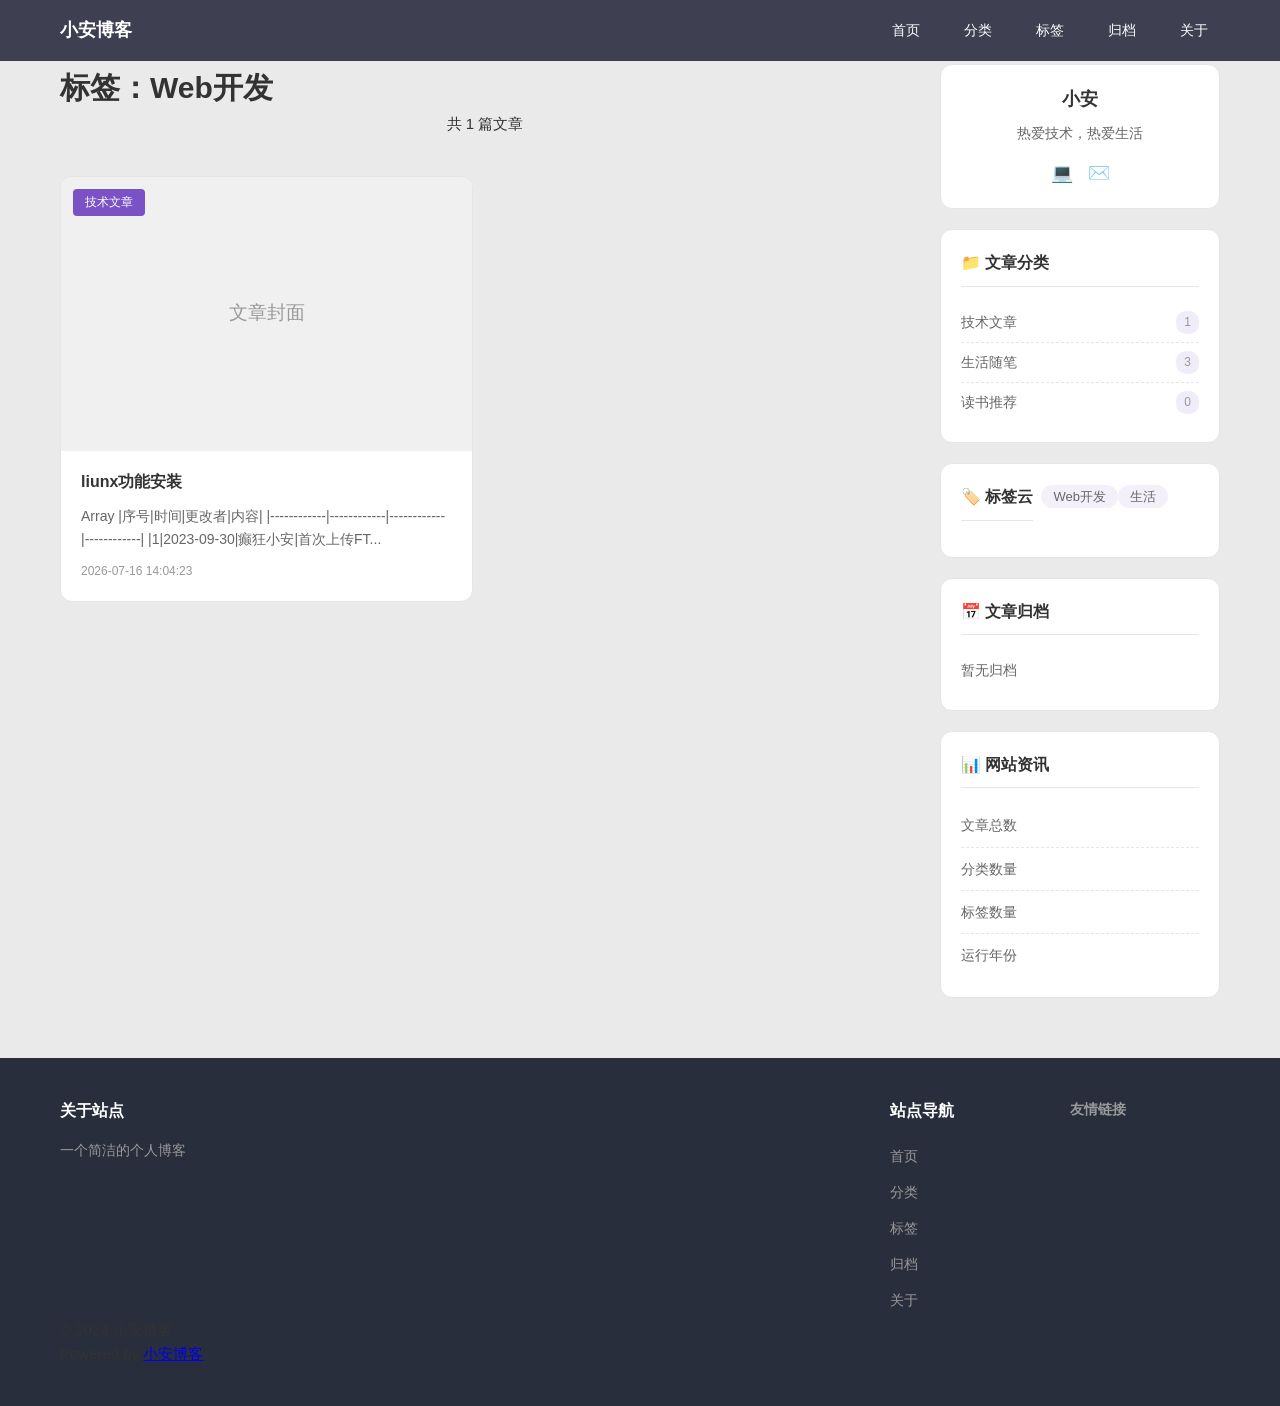
<file: tag/web-dev/index.html>
<!DOCTYPE html>
<html lang="zh-CN">
<head>
    <meta charset="UTF-8">
    <meta name="viewport" content="width=device-width, initial-scale=1.0">
    <title>Web开发 - 小安博客</title>
    <link rel="stylesheet" href="/style.css">
    <style>:root {
        --bg-color: #ebeaea;
        --accent-color: #ffffff;
        --progress-color: #ffffff;
        --front-bg-color: #ebeaea;
        --front-accent-color: #ffffff;
    }
        body {
            background-color: #ebeaea !important;
        }
        #page-header {
            background-color: #3e3f51 !important;
        }
        .site-name,
        .menus_items .site-page,
        #toggle-menu a {
            color: #ffffff !important;
        }</style>
</head>
<body>
    
    <div class="progress-bar"></div>
    
    <header id="page-header" class="">
        <nav id="nav">
            <span id="blog-info">
                <a href="/" title="小安博客">
                    
                    <span class="site-name">小安博客</span>
                </a>
            </span>
            <div id="menus">
                <div class="menus_items">
                    <a href="/" class="site-page ">首页</a><a href="/categories/index.html" class="site-page ">分类</a><a href="/tags/index.html" class="site-page ">标签</a><a href="/archives/index.html" class="site-page ">归档</a><a href="/about/index.html" class="site-page ">关于</a>
                </div>
                <div id="toggle-menu">
                    <a href="javascript:void(0);">☰</a>
                </div>
            </div>
        </nav>
    </header>
    
    
    <nav class="breadcrumb"><a href="/">首页</a><span>/</span><a href="/tags/index.html">标签</a><span>/</span>Web开发</nav>
    
    <main class="page-content">
        <div class="layout">
            <div class="main-content">
                <header style="margin-bottom: 40px;">
                    <h1 class="section-title">标签：Web开发</h1>
                    <p style="color: var(--text-secondary); text-align: center;">共 1 篇文章</p>
                </header>
                <div class="post-grid" data-columns="2">
            <article class="post-card">
                <div class="post-card-cover">
                    <a href="/posts/untitled">
                        <img src="data:image/svg+xml,%3Csvg xmlns='http://www.w3.org/2000/svg' width='300' height='200' viewBox='0 0 300 200'%3E%3Crect fill='%23f0f0f0' width='300' height='200'/%3E%3Ctext fill='%23999' font-family='sans-serif' font-size='14' x='50%25' y='50%25' text-anchor='middle' dominant-baseline='middle'%3E文章封面%3C/text%3E%3C/svg%3E" alt="liunx功能安装">
                    </a>
                    <div class="post-card-category">
                        <a href="/category/tech">技术文章</a>
                    </div>
                </div>
                <div class="post-card-content">
                    <h3 class="post-card-title"><a href="/posts/untitled">liunx功能安装</a></h3>
                    <p class="post-card-excerpt">Array
|序号|时间|更改者|内容|
|------------|------------|------------|------------|
|1|2023-09-30|癫狂小安|首次上传FT...</p>
                    <div class="post-card-meta">
                        <span></span>
                        <span>2026-07-16 14:04:23</span>
                    </div>
                </div>
            </article></div>
            </div>
            <aside id="aside-content">
    <div class="card card-info">
        
        <div class="author-info-center">
            <h2>小安</h2>
            <p>热爱技术，热爱生活</p>
            <div class="social-links">
                <a href="#" title="GitHub">💻</a>
                <a href="#" title="Email">✉️</a>
            </div>
        </div>
    </div>
    
    <div class="card card-categories">
        <div class="card-title">📁 文章分类</div>
        <ul><li><a href="/category/tech">技术文章<span class="category-count">1</span></a></li><li><a href="/category/life">生活随笔<span class="category-count">3</span></a></li><li><a href="/category/books">读书推荐<span class="category-count">0</span></a></li></ul>
    </div>
    
    <div class="card card-tags">
        <div class="card-title">🏷️ 标签云</div>
        <div class="tag-cloud"><a href="/tag/web-dev">Web开发</a><a href="/tag/life">生活</a></div>
    </div>
    
    <div class="card card-archives">
        <div class="card-title">📅 文章归档</div>
        <ul><li><a href="/archives/index.html">暂无归档</a></li></ul>
    </div>
    
    <div class="card card-webinfo">
        <div class="card-title">📊 网站资讯</div>
        <div class="webinfo-item">
            <span class="webinfo-label">文章总数</span>
            <span class="webinfo-value">0</span>
        </div>
        <div class="webinfo-item">
            <span class="webinfo-label">分类数量</span>
            <span class="webinfo-value">3</span>
        </div>
        <div class="webinfo-item">
            <span class="webinfo-label">标签数量</span>
            <span class="webinfo-value">6</span>
        </div>
        <div class="webinfo-item">
            <span class="webinfo-label">运行年份</span>
            <span class="webinfo-value">2026</span>
        </div>
    </div>
    </aside>
        </div>
    </main>
    
    
    <footer id="footer">
        <div id="footer-wrap">
            <div id="ft">
                <div class="ft-item-1">
                    <div class="t-top">
                        <div class="t-t-l">
                            <p class="ft-t">关于站点</p>
                            <div class="bg-ad">一个简洁的个人博客</div>
                        </div>
                        <div class="t-t-r">
                            <p class="ft-t">站点导航</p>
                            <ul class="ft-links">
                                <li><a href="/">首页</a></li>
                                <li><a href="/categories/index.html">分类</a></li>
                                <li><a href="/tags/index.html">标签</a></li>
                                <li><a href="/archives/index.html">归档</a></li>
                                <li><a href="/about/index.html">关于</a></li>
                            </ul>
                        </div>
                    </div>
                </div>
                <div class="ft-item-2">
                    <p class="ft-t">友情链接</p>
                    <div class="ft-img-group">
                    </div>
                </div>
            </div>
            <div class="footer-bottom">
                <p>© 2024 小安博客</p>
                <p>Powered by <a href="#">小安博客</a></p>
            </div>
        </div>
    </footer>
    
    <button class="back-to-top" aria-label="回到顶部">↑</button>
    
    
    <script src="/script.js"></script>
</body>
</html>
</file>
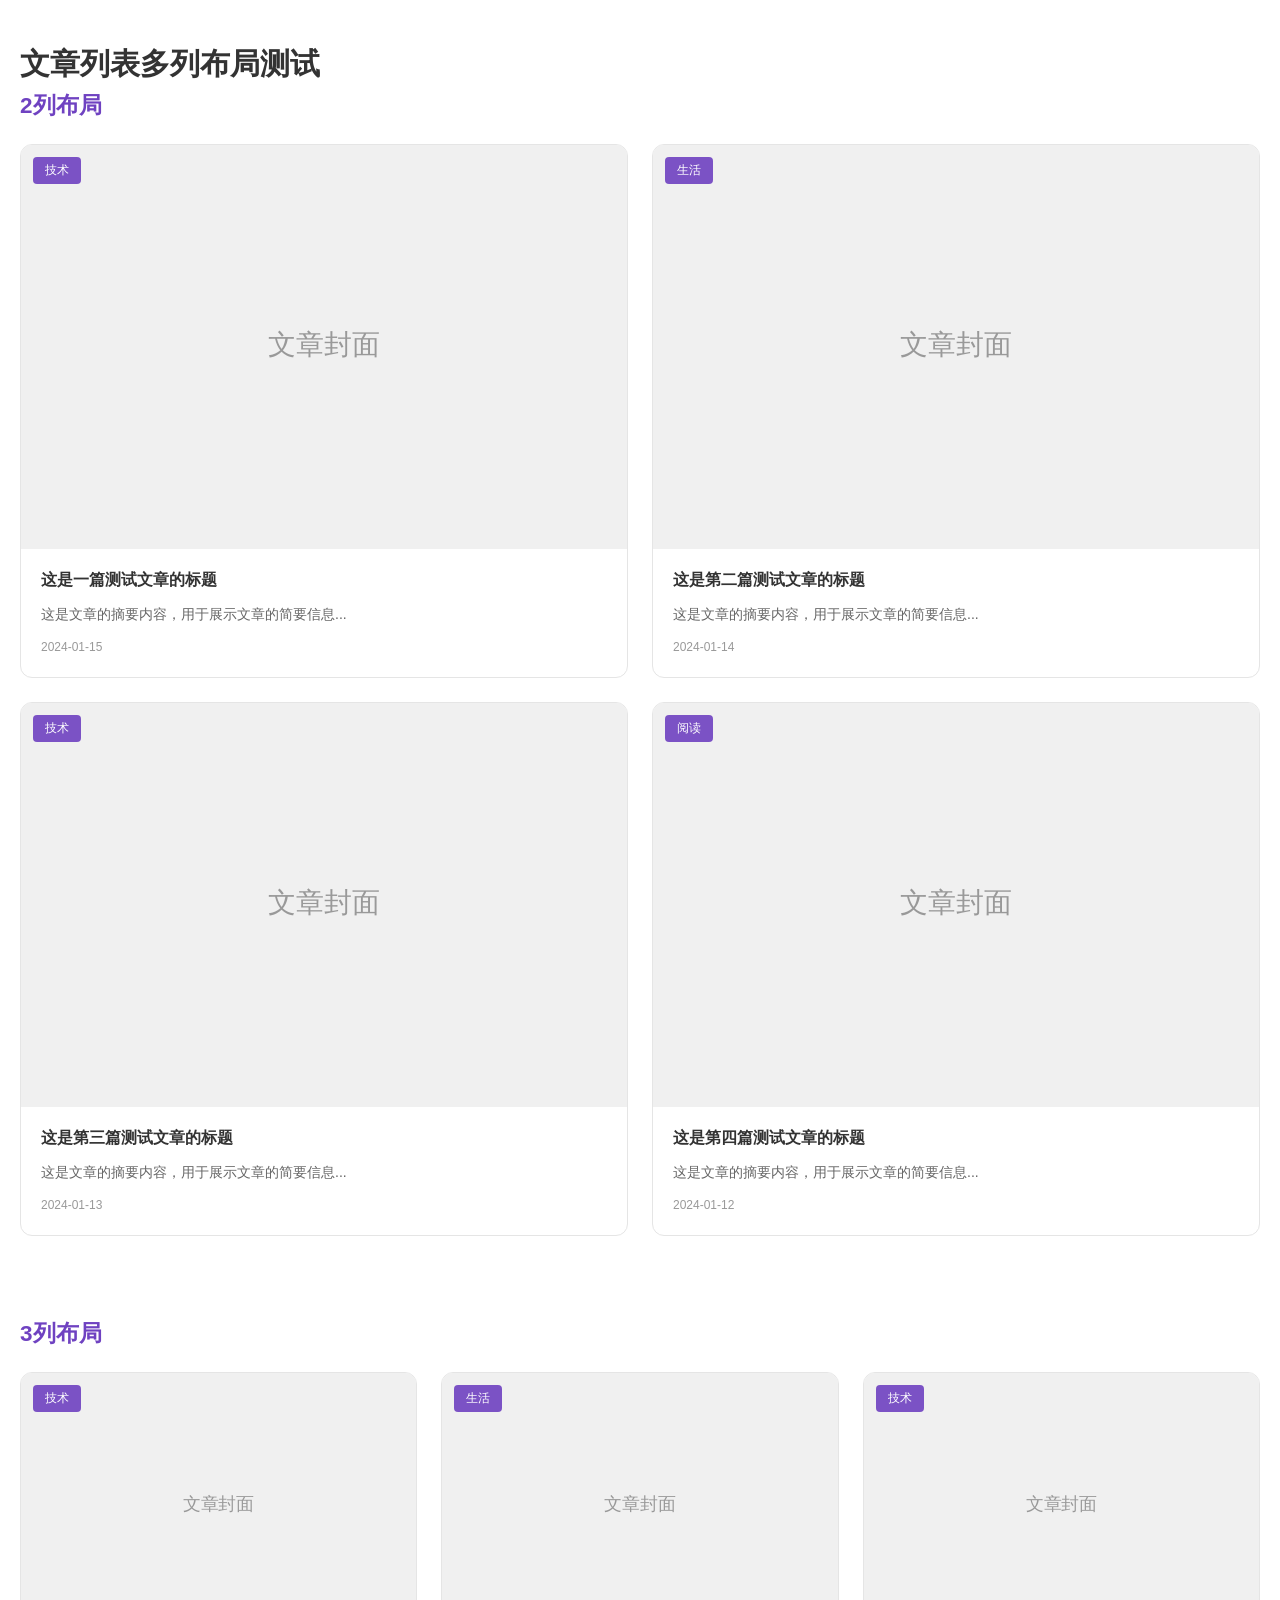
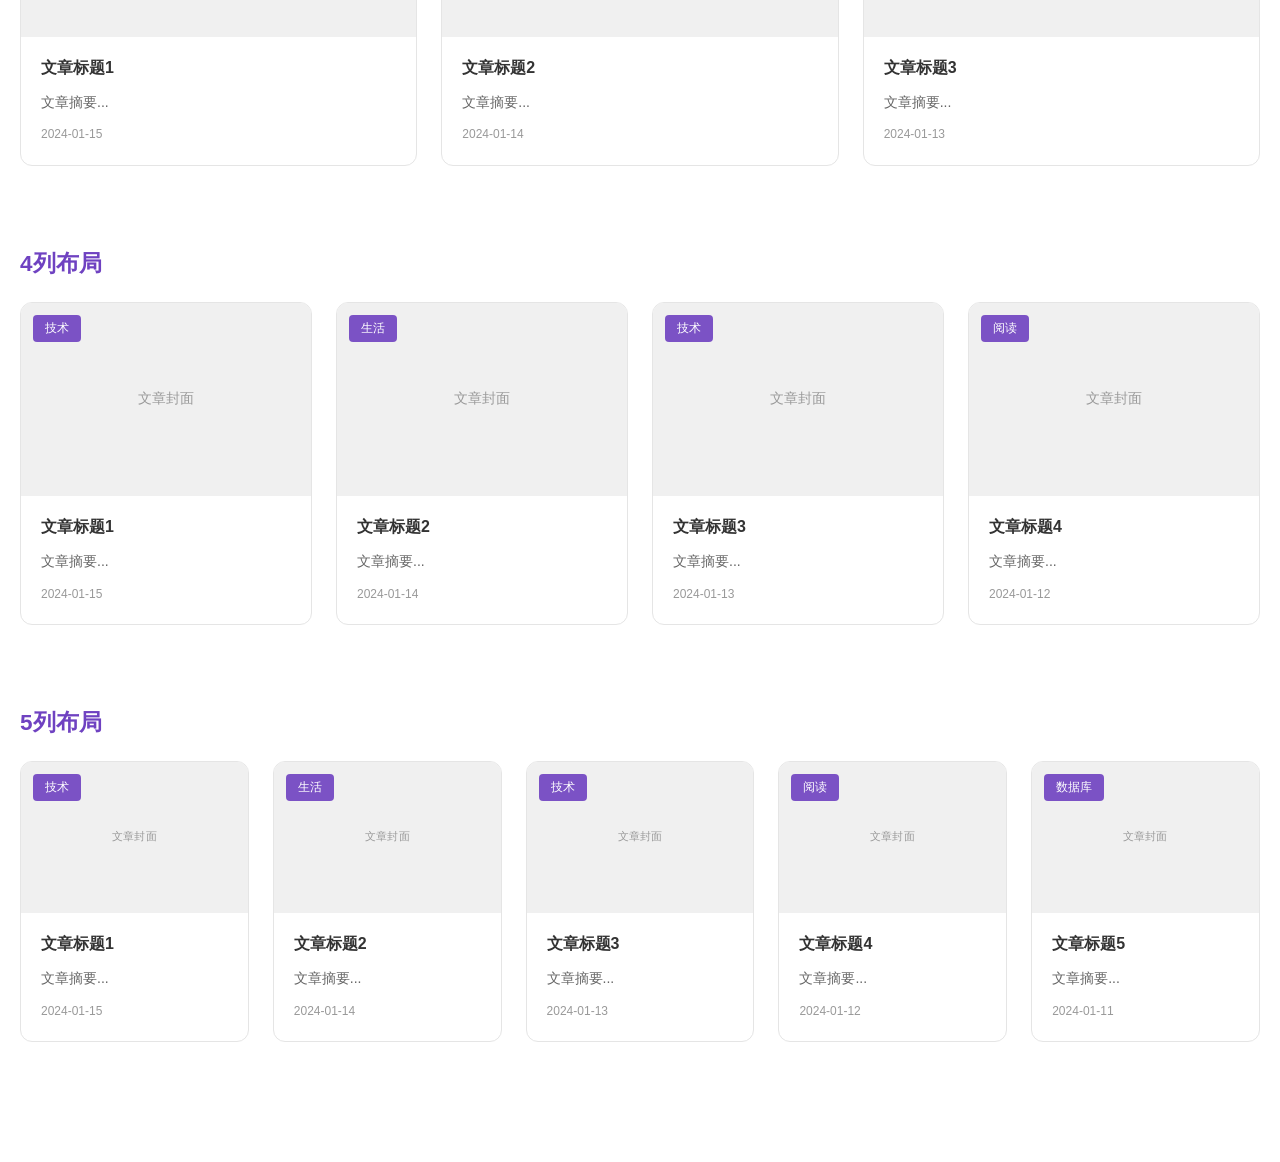
<file: test-grid.html>
<!DOCTYPE html>
<html lang="zh-CN">
<head>
    <meta charset="UTF-8">
    <meta name="viewport" content="width=device-width, initial-scale=1.0">
    <title>多列布局测试</title>
    <link rel="stylesheet" href="/style.css">
    <style>
        body { padding: 40px 20px; }
        .test-section { margin-bottom: 60px; }
        .test-section h2 { margin-bottom: 20px; color: #6f42c1; }
    </style>
</head>
<body>
    <h1>文章列表多列布局测试</h1>
    
    <div class="test-section">
        <h2>2列布局</h2>
        <div class="post-grid" data-columns="2">
            <article class="post-card">
                <div class="post-card-cover">
                    <a href="/posts/1">
                        <img src="data:image/svg+xml,%3Csvg xmlns='http://www.w3.org/2000/svg' width='300' height='200' viewBox='0 0 300 200'%3E%3Crect fill='%23f0f0f0' width='300' height='200'/%3E%3Ctext fill='%23999' font-family='sans-serif' font-size='14' x='50%25' y='50%25' text-anchor='middle' dominant-baseline='middle'%3E文章封面%3C/text%3E%3C/svg%3E" alt="文章标题">
                    </a>
                    <div class="post-card-category">
                        <a href="/category/tech">技术</a>
                    </div>
                </div>
                <div class="post-card-content">
                    <h3 class="post-card-title"><a href="/posts/1">这是一篇测试文章的标题</a></h3>
                    <p class="post-card-excerpt">这是文章的摘要内容，用于展示文章的简要信息...</p>
                    <div class="post-card-meta">
                        <span>2024-01-15</span>
                    </div>
                </div>
            </article>
            <article class="post-card">
                <div class="post-card-cover">
                    <a href="/posts/2">
                        <img src="data:image/svg+xml,%3Csvg xmlns='http://www.w3.org/2000/svg' width='300' height='200' viewBox='0 0 300 200'%3E%3Crect fill='%23f0f0f0' width='300' height='200'/%3E%3Ctext fill='%23999' font-family='sans-serif' font-size='14' x='50%25' y='50%25' text-anchor='middle' dominant-baseline='middle'%3E文章封面%3C/text%3E%3C/svg%3E" alt="文章标题">
                    </a>
                    <div class="post-card-category">
                        <a href="/category/life">生活</a>
                    </div>
                </div>
                <div class="post-card-content">
                    <h3 class="post-card-title"><a href="/posts/2">这是第二篇测试文章的标题</a></h3>
                    <p class="post-card-excerpt">这是文章的摘要内容，用于展示文章的简要信息...</p>
                    <div class="post-card-meta">
                        <span>2024-01-14</span>
                    </div>
                </div>
            </article>
            <article class="post-card">
                <div class="post-card-cover">
                    <a href="/posts/3">
                        <img src="data:image/svg+xml,%3Csvg xmlns='http://www.w3.org/2000/svg' width='300' height='200' viewBox='0 0 300 200'%3E%3Crect fill='%23f0f0f0' width='300' height='200'/%3E%3Ctext fill='%23999' font-family='sans-serif' font-size='14' x='50%25' y='50%25' text-anchor='middle' dominant-baseline='middle'%3E文章封面%3C/text%3E%3C/svg%3E" alt="文章标题">
                    </a>
                    <div class="post-card-category">
                        <a href="/category/tech">技术</a>
                    </div>
                </div>
                <div class="post-card-content">
                    <h3 class="post-card-title"><a href="/posts/3">这是第三篇测试文章的标题</a></h3>
                    <p class="post-card-excerpt">这是文章的摘要内容，用于展示文章的简要信息...</p>
                    <div class="post-card-meta">
                        <span>2024-01-13</span>
                    </div>
                </div>
            </article>
            <article class="post-card">
                <div class="post-card-cover">
                    <a href="/posts/4">
                        <img src="data:image/svg+xml,%3Csvg xmlns='http://www.w3.org/2000/svg' width='300' height='200' viewBox='0 0 300 200'%3E%3Crect fill='%23f0f0f0' width='300' height='200'/%3E%3Ctext fill='%23999' font-family='sans-serif' font-size='14' x='50%25' y='50%25' text-anchor='middle' dominant-baseline='middle'%3E文章封面%3C/text%3E%3C/svg%3E" alt="文章标题">
                    </a>
                    <div class="post-card-category">
                        <a href="/category/books">阅读</a>
                    </div>
                </div>
                <div class="post-card-content">
                    <h3 class="post-card-title"><a href="/posts/4">这是第四篇测试文章的标题</a></h3>
                    <p class="post-card-excerpt">这是文章的摘要内容，用于展示文章的简要信息...</p>
                    <div class="post-card-meta">
                        <span>2024-01-12</span>
                    </div>
                </div>
            </article>
        </div>
    </div>
    
    <div class="test-section">
        <h2>3列布局</h2>
        <div class="post-grid" data-columns="3">
            <article class="post-card">
                <div class="post-card-cover">
                    <a href="/posts/1">
                        <img src="data:image/svg+xml,%3Csvg xmlns='http://www.w3.org/2000/svg' width='300' height='200' viewBox='0 0 300 200'%3E%3Crect fill='%23f0f0f0' width='300' height='200'/%3E%3Ctext fill='%23999' font-family='sans-serif' font-size='14' x='50%25' y='50%25' text-anchor='middle' dominant-baseline='middle'%3E文章封面%3C/text%3E%3C/svg%3E" alt="文章标题">
                    </a>
                    <div class="post-card-category">
                        <a href="/category/tech">技术</a>
                    </div>
                </div>
                <div class="post-card-content">
                    <h3 class="post-card-title"><a href="/posts/1">文章标题1</a></h3>
                    <p class="post-card-excerpt">文章摘要...</p>
                    <div class="post-card-meta"><span>2024-01-15</span></div>
                </div>
            </article>
            <article class="post-card">
                <div class="post-card-cover">
                    <a href="/posts/2">
                        <img src="data:image/svg+xml,%3Csvg xmlns='http://www.w3.org/2000/svg' width='300' height='200' viewBox='0 0 300 200'%3E%3Crect fill='%23f0f0f0' width='300' height='200'/%3E%3Ctext fill='%23999' font-family='sans-serif' font-size='14' x='50%25' y='50%25' text-anchor='middle' dominant-baseline='middle'%3E文章封面%3C/text%3E%3C/svg%3E" alt="文章标题">
                    </a>
                    <div class="post-card-category">
                        <a href="/category/life">生活</a>
                    </div>
                </div>
                <div class="post-card-content">
                    <h3 class="post-card-title"><a href="/posts/2">文章标题2</a></h3>
                    <p class="post-card-excerpt">文章摘要...</p>
                    <div class="post-card-meta"><span>2024-01-14</span></div>
                </div>
            </article>
            <article class="post-card">
                <div class="post-card-cover">
                    <a href="/posts/3">
                        <img src="data:image/svg+xml,%3Csvg xmlns='http://www.w3.org/2000/svg' width='300' height='200' viewBox='0 0 300 200'%3E%3Crect fill='%23f0f0f0' width='300' height='200'/%3E%3Ctext fill='%23999' font-family='sans-serif' font-size='14' x='50%25' y='50%25' text-anchor='middle' dominant-baseline='middle'%3E文章封面%3C/text%3E%3C/svg%3E" alt="文章标题">
                    </a>
                    <div class="post-card-category">
                        <a href="/category/tech">技术</a>
                    </div>
                </div>
                <div class="post-card-content">
                    <h3 class="post-card-title"><a href="/posts/3">文章标题3</a></h3>
                    <p class="post-card-excerpt">文章摘要...</p>
                    <div class="post-card-meta"><span>2024-01-13</span></div>
                </div>
            </article>
        </div>
    </div>
    
    <div class="test-section">
        <h2>4列布局</h2>
        <div class="post-grid" data-columns="4">
            <article class="post-card">
                <div class="post-card-cover">
                    <a href="/posts/1">
                        <img src="data:image/svg+xml,%3Csvg xmlns='http://www.w3.org/2000/svg' width='300' height='200' viewBox='0 0 300 200'%3E%3Crect fill='%23f0f0f0' width='300' height='200'/%3E%3Ctext fill='%23999' font-family='sans-serif' font-size='14' x='50%25' y='50%25' text-anchor='middle' dominant-baseline='middle'%3E文章封面%3C/text%3E%3C/svg%3E" alt="文章标题">
                    </a>
                    <div class="post-card-category">
                        <a href="/category/tech">技术</a>
                    </div>
                </div>
                <div class="post-card-content">
                    <h3 class="post-card-title"><a href="/posts/1">文章标题1</a></h3>
                    <p class="post-card-excerpt">文章摘要...</p>
                    <div class="post-card-meta"><span>2024-01-15</span></div>
                </div>
            </article>
            <article class="post-card">
                <div class="post-card-cover">
                    <a href="/posts/2">
                        <img src="data:image/svg+xml,%3Csvg xmlns='http://www.w3.org/2000/svg' width='300' height='200' viewBox='0 0 300 200'%3E%3Crect fill='%23f0f0f0' width='300' height='200'/%3E%3Ctext fill='%23999' font-family='sans-serif' font-size='14' x='50%25' y='50%25' text-anchor='middle' dominant-baseline='middle'%3E文章封面%3C/text%3E%3C/svg%3E" alt="文章标题">
                    </a>
                    <div class="post-card-category">
                        <a href="/category/life">生活</a>
                    </div>
                </div>
                <div class="post-card-content">
                    <h3 class="post-card-title"><a href="/posts/2">文章标题2</a></h3>
                    <p class="post-card-excerpt">文章摘要...</p>
                    <div class="post-card-meta"><span>2024-01-14</span></div>
                </div>
            </article>
            <article class="post-card">
                <div class="post-card-cover">
                    <a href="/posts/3">
                        <img src="data:image/svg+xml,%3Csvg xmlns='http://www.w3.org/2000/svg' width='300' height='200' viewBox='0 0 300 200'%3E%3Crect fill='%23f0f0f0' width='300' height='200'/%3E%3Ctext fill='%23999' font-family='sans-serif' font-size='14' x='50%25' y='50%25' text-anchor='middle' dominant-baseline='middle'%3E文章封面%3C/text%3E%3C/svg%3E" alt="文章标题">
                    </a>
                    <div class="post-card-category">
                        <a href="/category/tech">技术</a>
                    </div>
                </div>
                <div class="post-card-content">
                    <h3 class="post-card-title"><a href="/posts/3">文章标题3</a></h3>
                    <p class="post-card-excerpt">文章摘要...</p>
                    <div class="post-card-meta"><span>2024-01-13</span></div>
                </div>
            </article>
            <article class="post-card">
                <div class="post-card-cover">
                    <a href="/posts/4">
                        <img src="data:image/svg+xml,%3Csvg xmlns='http://www.w3.org/2000/svg' width='300' height='200' viewBox='0 0 300 200'%3E%3Crect fill='%23f0f0f0' width='300' height='200'/%3E%3Ctext fill='%23999' font-family='sans-serif' font-size='14' x='50%25' y='50%25' text-anchor='middle' dominant-baseline='middle'%3E文章封面%3C/text%3E%3C/svg%3E" alt="文章标题">
                    </a>
                    <div class="post-card-category">
                        <a href="/category/books">阅读</a>
                    </div>
                </div>
                <div class="post-card-content">
                    <h3 class="post-card-title"><a href="/posts/4">文章标题4</a></h3>
                    <p class="post-card-excerpt">文章摘要...</p>
                    <div class="post-card-meta"><span>2024-01-12</span></div>
                </div>
            </article>
        </div>
    </div>
    
    <div class="test-section">
        <h2>5列布局</h2>
        <div class="post-grid" data-columns="5">
            <article class="post-card">
                <div class="post-card-cover">
                    <a href="/posts/1">
                        <img src="data:image/svg+xml,%3Csvg xmlns='http://www.w3.org/2000/svg' width='300' height='200' viewBox='0 0 300 200'%3E%3Crect fill='%23f0f0f0' width='300' height='200'/%3E%3Ctext fill='%23999' font-family='sans-serif' font-size='14' x='50%25' y='50%25' text-anchor='middle' dominant-baseline='middle'%3E文章封面%3C/text%3E%3C/svg%3E" alt="文章标题">
                    </a>
                    <div class="post-card-category">
                        <a href="/category/tech">技术</a>
                    </div>
                </div>
                <div class="post-card-content">
                    <h3 class="post-card-title"><a href="/posts/1">文章标题1</a></h3>
                    <p class="post-card-excerpt">文章摘要...</p>
                    <div class="post-card-meta"><span>2024-01-15</span></div>
                </div>
            </article>
            <article class="post-card">
                <div class="post-card-cover">
                    <a href="/posts/2">
                        <img src="data:image/svg+xml,%3Csvg xmlns='http://www.w3.org/2000/svg' width='300' height='200' viewBox='0 0 300 200'%3E%3Crect fill='%23f0f0f0' width='300' height='200'/%3E%3Ctext fill='%23999' font-family='sans-serif' font-size='14' x='50%25' y='50%25' text-anchor='middle' dominant-baseline='middle'%3E文章封面%3C/text%3E%3C/svg%3E" alt="文章标题">
                    </a>
                    <div class="post-card-category">
                        <a href="/category/life">生活</a>
                    </div>
                </div>
                <div class="post-card-content">
                    <h3 class="post-card-title"><a href="/posts/2">文章标题2</a></h3>
                    <p class="post-card-excerpt">文章摘要...</p>
                    <div class="post-card-meta"><span>2024-01-14</span></div>
                </div>
            </article>
            <article class="post-card">
                <div class="post-card-cover">
                    <a href="/posts/3">
                        <img src="data:image/svg+xml,%3Csvg xmlns='http://www.w3.org/2000/svg' width='300' height='200' viewBox='0 0 300 200'%3E%3Crect fill='%23f0f0f0' width='300' height='200'/%3E%3Ctext fill='%23999' font-family='sans-serif' font-size='14' x='50%25' y='50%25' text-anchor='middle' dominant-baseline='middle'%3E文章封面%3C/text%3E%3C/svg%3E" alt="文章标题">
                    </a>
                    <div class="post-card-category">
                        <a href="/category/tech">技术</a>
                    </div>
                </div>
                <div class="post-card-content">
                    <h3 class="post-card-title"><a href="/posts/3">文章标题3</a></h3>
                    <p class="post-card-excerpt">文章摘要...</p>
                    <div class="post-card-meta"><span>2024-01-13</span></div>
                </div>
            </article>
            <article class="post-card">
                <div class="post-card-cover">
                    <a href="/posts/4">
                        <img src="data:image/svg+xml,%3Csvg xmlns='http://www.w3.org/2000/svg' width='300' height='200' viewBox='0 0 300 200'%3E%3Crect fill='%23f0f0f0' width='300' height='200'/%3E%3Ctext fill='%23999' font-family='sans-serif' font-size='14' x='50%25' y='50%25' text-anchor='middle' dominant-baseline='middle'%3E文章封面%3C/text%3E%3C/svg%3E" alt="文章标题">
                    </a>
                    <div class="post-card-category">
                        <a href="/category/books">阅读</a>
                    </div>
                </div>
                <div class="post-card-content">
                    <h3 class="post-card-title"><a href="/posts/4">文章标题4</a></h3>
                    <p class="post-card-excerpt">文章摘要...</p>
                    <div class="post-card-meta"><span>2024-01-12</span></div>
                </div>
            </article>
            <article class="post-card">
                <div class="post-card-cover">
                    <a href="/posts/5">
                        <img src="data:image/svg+xml,%3Csvg xmlns='http://www.w3.org/2000/svg' width='300' height='200' viewBox='0 0 300 200'%3E%3Crect fill='%23f0f0f0' width='300' height='200'/%3E%3Ctext fill='%23999' font-family='sans-serif' font-size='14' x='50%25' y='50%25' text-anchor='middle' dominant-baseline='middle'%3E文章封面%3C/text%3E%3C/svg%3E" alt="文章标题">
                    </a>
                    <div class="post-card-category">
                        <a href="/category/mysql">数据库</a>
                    </div>
                </div>
                <div class="post-card-content">
                    <h3 class="post-card-title"><a href="/posts/5">文章标题5</a></h3>
                    <p class="post-card-excerpt">文章摘要...</p>
                    <div class="post-card-meta"><span>2024-01-11</span></div>
                </div>
            </article>
        </div>
    </div>
</body>
</html>
</file>
<file: style.css>
* {
    margin: 0;
    padding: 0;
    box-sizing: border-box;
}

:root {
    --bg-color: #ffffff;
    --text-color: #333333;
    --text-secondary-color: #666666;
    --text-tertiary-color: #999999;
    --border-color: #e5e5e5;
    --card-bg-color: #ffffff;
    --accent-color: #6f42c1;
    --accent-hover-color: #5a34a0;
    --progress-color: #6f42c1;
    --header-bg-color: rgba(255, 255, 255, 0.85);
    --header-text-color: #333333;
    --footer-bg-color: #292e3d;
    --footer-text-color: #999999;
    --hover-bg-color: #f5f5f5;
}

[data-theme="dark"] {
    --bg-color: #0f0f1a;
    --text-color: #e6e6e6;
    --text-secondary-color: #a0a0a0;
    --text-tertiary-color: #666666;
    --border-color: #2a2a3a;
    --card-bg-color: #1a1a2e;
    --accent-color: #8b5cf6;
    --accent-hover-color: #7c3aed;
    --progress-color: #8b5cf6;
    --header-bg-color: rgba(15, 15, 26, 0.85);
    --header-text-color: #e6e6e6;
    --footer-bg-color: #1a1a2e;
    --footer-text-color: #666666;
    --hover-bg-color: #2a2a3a;
}

body {
    font-family: -apple-system, BlinkMacSystemFont, "Segoe UI", "PingFang SC", "Hiragino Sans GB", "Microsoft YaHei", "Helvetica Neue", Helvetica, Arial, sans-serif;
    font-size: 15px;
    line-height: 1.6;
    color: var(--text-color);
    background-color: var(--bg-color);
    min-height: 100vh;
    display: flex;
    flex-direction: column;
}

.page-content {
    flex: 1;
    padding: 40px 0;
}

.progress-bar {
    position: fixed;
    top: 0;
    left: 0;
    width: 0%;
    height: 3px;
    background-color: var(--progress-color);
    z-index: 9999;
    transition: width 0.3s ease;
}

#page-header {
    position: fixed;
    top: 0;
    left: 0;
    right: 0;
    z-index: 100;
    background-color: var(--header-bg-color);
    backdrop-filter: blur(20px);
    -webkit-backdrop-filter: blur(20px);
    transition: all 0.3s ease;
    border-bottom: 1px solid rgba(0, 0, 0, 0.05);
}

#page-header.header-transparent {
    background-color: transparent;
    border-bottom: none;
}

#nav {
    max-width: 1200px;
    margin: 0 auto;
    padding: 0 20px;
    height: 60px;
    display: flex;
    justify-content: space-between;
    align-items: center;
}

#blog-info a {
    display: flex;
    align-items: center;
    text-decoration: none;
    color: var(--header-text-color);
}

.site-icon {
    width: 32px;
    height: 32px;
    border-radius: 50%;
    margin-right: 10px;
}

.site-name {
    font-size: 18px;
    font-weight: 700;
    color: var(--header-text-color);
}

#menus {
    display: flex;
    align-items: center;
}

.menus_items {
    display: flex;
    align-items: center;
    gap: 20px;
}

.site-page {
    text-decoration: none;
    color: var(--header-text-color);
    font-size: 14px;
    padding: 8px 12px;
    border-radius: 4px;
    transition: all 0.3s ease;
}

.site-page:hover,
.site-page.active {
    color: var(--accent-color);
    background-color: rgba(111, 66, 193, 0.1);
}

#toggle-menu {
    display: none;
    margin-left: 15px;
}

#toggle-menu a {
    text-decoration: none;
    color: var(--header-text-color);
    font-size: 20px;
    padding: 8px;
}

#site-info {
    text-align: center;
    padding: 120px 20px 80px;
}

#site-title {
    font-size: 48px;
    font-weight: 700;
    color: var(--text-color);
    margin-bottom: 16px;
    background: linear-gradient(135deg, #6f42c1, #8b5cf6);
    -webkit-background-clip: text;
    -webkit-text-fill-color: transparent;
    background-clip: text;
}

#site-subtitle {
    font-size: 18px;
    color: var(--text-secondary-color);
    margin-bottom: 30px;
}

#site_social_icons {
    display: flex;
    justify-content: center;
    gap: 20px;
}

.social-icon {
    display: inline-flex;
    align-items: center;
    justify-content: center;
    width: 40px;
    height: 40px;
    border-radius: 50%;
    background-color: rgba(111, 66, 193, 0.1);
    color: var(--accent-color);
    font-size: 18px;
    text-decoration: none;
    transition: all 0.3s ease;
}

.social-icon:hover {
    background-color: var(--accent-color);
    color: #ffffff;
    transform: translateY(-3px);
}

#scroll-down {
    text-align: center;
    margin-top: 40px;
    animation: bounce 2s infinite;
}

.scroll-down-effects {
    font-size: 24px;
    color: var(--text-tertiary-color);
}

@keyframes bounce {
    0%, 20%, 50%, 80%, 100% {
        transform: translateY(0);
    }
    40% {
        transform: translateY(-10px);
    }
    60% {
        transform: translateY(-5px);
    }
}

.layout {
    max-width: 1200px;
    margin: 0 auto;
    padding: 0 20px;
    display: flex;
    gap: 30px;
}

.main-content {
    flex: 1;
}

#aside-content {
    width: 280px;
    flex-shrink: 0;
}

.card {
    background-color: var(--card-bg-color);
    border-radius: 12px;
    padding: 20px;
    margin-bottom: 20px;
    border: 1px solid var(--border-color);
    transition: all 0.3s ease;
}

.card:hover {
    box-shadow: 0 4px 20px rgba(0, 0, 0, 0.08);
}

.card-title {
    font-size: 16px;
    font-weight: 600;
    color: var(--text-color);
    margin-bottom: 16px;
    padding-bottom: 10px;
    border-bottom: 1px solid var(--border-color);
}

.card-info {
    text-align: center;
}

.author-avatar img {
    width: 80px;
    height: 80px;
    border-radius: 50%;
    object-fit: cover;
    margin-bottom: 15px;
    border: 3px solid rgba(111, 66, 193, 0.2);
}

.author-info-center h2 {
    font-size: 18px;
    font-weight: 600;
    color: var(--text-color);
    margin-bottom: 8px;
}

.author-info-center p {
    font-size: 14px;
    color: var(--text-secondary-color);
    margin-bottom: 15px;
}

.social-links {
    display: flex;
    justify-content: center;
    gap: 15px;
}

.social-links a {
    font-size: 18px;
    color: var(--text-secondary-color);
    text-decoration: none;
    transition: color 0.3s ease;
}

.social-links a:hover {
    color: var(--accent-color);
}

.card-recent-post ul,
.card-categories ul,
.card-archives ul {
    list-style: none;
}

.card-recent-post li,
.card-categories li,
.card-archives li {
    padding: 8px 0;
    border-bottom: 1px dashed var(--border-color);
}

.card-recent-post li:last-child,
.card-categories li:last-child,
.card-archives li:last-child {
    border-bottom: none;
}

.card-recent-post a,
.card-categories a,
.card-archives a {
    text-decoration: none;
    color: var(--text-secondary-color);
    font-size: 14px;
    transition: all 0.3s ease;
    display: flex;
    justify-content: space-between;
    align-items: center;
}

.card-recent-post a:hover,
.card-categories a:hover,
.card-archives a:hover {
    color: var(--accent-color);
}

.category-count,
.card-archives span {
    font-size: 12px;
    color: var(--text-tertiary-color);
    background-color: rgba(111, 66, 193, 0.1);
    padding: 2px 8px;
    border-radius: 10px;
}

.card-tags {
    display: flex;
    flex-wrap: wrap;
    gap: 8px;
}

.card-tags a {
    text-decoration: none;
    font-size: 13px;
    color: var(--text-secondary-color);
    background-color: rgba(111, 66, 193, 0.08);
    padding: 4px 12px;
    border-radius: 20px;
    transition: all 0.3s ease;
}

.card-tags a:hover {
    background-color: var(--accent-color);
    color: #ffffff;
}

.webinfo-item {
    display: flex;
    justify-content: space-between;
    padding: 10px 0;
    border-bottom: 1px dashed var(--border-color);
}

.webinfo-item:last-child {
    border-bottom: none;
}

.webinfo-label {
    color: var(--text-secondary-color);
    font-size: 14px;
}

.webinfo-value {
    color: var(--accent-color);
    font-size: 14px;
    font-weight: 600;
}

.post-grid {
    display: grid;
    gap: 24px;
    margin-bottom: 20px;
}

.post-grid[data-columns="2"] {
    grid-template-columns: repeat(2, 1fr);
}

.post-grid[data-columns="3"] {
    grid-template-columns: repeat(3, 1fr);
}

.post-grid[data-columns="4"] {
    grid-template-columns: repeat(4, 1fr);
}

.post-grid[data-columns="5"] {
    grid-template-columns: repeat(5, 1fr);
}

.post-card {
    background-color: var(--card-bg-color);
    border-radius: 12px;
    overflow: hidden;
    border: 1px solid var(--border-color);
    transition: all 0.3s ease;
    display: flex;
    flex-direction: column;
}

.post-card:hover {
    transform: translateY(-5px);
    box-shadow: 0 12px 40px rgba(0, 0, 0, 0.12);
}

.post-card-cover {
    position: relative;
    overflow: hidden;
    padding-top: 66.67%;
    flex-shrink: 0;
}

.post-card-cover img {
    position: absolute;
    top: 0;
    left: 0;
    width: 100%;
    height: 100%;
    object-fit: cover;
    transition: transform 0.3s ease;
}

.post-card:hover .post-card-cover img {
    transform: scale(1.05);
}

.post-card-category {
    position: absolute;
    top: 12px;
    left: 12px;
}

.post-card-category a {
    display: inline-block;
    padding: 4px 12px;
    background-color: rgba(111, 66, 193, 0.9);
    color: #ffffff;
    font-size: 12px;
    border-radius: 4px;
    text-decoration: none;
    transition: background-color 0.3s ease;
}

.post-card-category a:hover {
    background-color: rgba(111, 66, 193, 1);
}

.post-card-content {
    padding: 20px;
    flex: 1;
    display: flex;
    flex-direction: column;
}

.post-card-title {
    font-size: 16px;
    font-weight: 600;
    margin-bottom: 12px;
    line-height: 1.4;
}

.post-card-title a {
    color: var(--text-color);
    text-decoration: none;
    transition: color 0.3s ease;
}

.post-card-title a:hover {
    color: var(--accent-color);
}

.post-card-excerpt {
    font-size: 14px;
    color: var(--text-secondary-color);
    line-height: 1.6;
    flex: 1;
    overflow: hidden;
    text-overflow: ellipsis;
    display: -webkit-box;
    -webkit-line-clamp: 3;
    -webkit-box-orient: vertical;
    margin-bottom: 12px;
}

.post-card-meta {
    font-size: 12px;
    color: var(--text-tertiary-color);
}

.recent-post-item {
    background-color: var(--card-bg-color);
    border-radius: 12px;
    padding: 20px;
    margin-bottom: 20px;
    border: 1px solid var(--border-color);
    display: flex;
    gap: 20px;
    transition: all 0.3s ease;
}

.recent-post-item:hover {
    transform: translateY(-3px);
    box-shadow: 0 8px 30px rgba(0, 0, 0, 0.1);
}

.post_cover {
    flex-shrink: 0;
}

.post_cover img {
    width: 200px;
    height: 140px;
    border-radius: 8px;
    object-fit: cover;
}

.recent-post-info {
    flex: 1;
    display: flex;
    flex-direction: column;
}

.article-title {
    font-size: 20px;
    font-weight: 600;
    color: var(--text-color);
    text-decoration: none;
    margin-bottom: 12px;
    transition: color 0.3s ease;
}

.article-title:hover {
    color: var(--accent-color);
}

.article-meta-wrap {
    display: flex;
    gap: 15px;
    margin-bottom: 10px;
}

.article-meta {
    font-size: 13px;
    color: var(--text-tertiary-color);
}

.article-meta a {
    color: var(--text-tertiary-color);
    text-decoration: none;
    transition: color 0.3s ease;
}

.article-meta a:hover {
    color: var(--accent-color);
}

.recent-post-info .content {
    font-size: 14px;
    color: var(--text-secondary-color);
    line-height: 1.8;
    overflow: hidden;
    text-overflow: ellipsis;
    display: -webkit-box;
    -webkit-line-clamp: 3;
    -webkit-box-orient: vertical;
}

.pagination {
    display: flex;
    justify-content: center;
    align-items: center;
    gap: 10px;
    margin-top: 40px;
    padding: 20px 0;
}

.pagination a,
.pagination span {
    text-decoration: none;
    color: var(--text-secondary-color);
    padding: 8px 16px;
    border-radius: 6px;
    font-size: 14px;
    transition: all 0.3s ease;
}

.pagination a:hover {
    background-color: rgba(111, 66, 193, 0.1);
    color: var(--accent-color);
}

.pagination span.current {
    background-color: var(--accent-color);
    color: #ffffff;
}

.pagination .extend {
    font-size: 16px;
}

#footer {
    background-color: var(--footer-bg-color);
    padding: 40px 0;
    margin-top: auto;
}

#footer-wrap {
    max-width: 1200px;
    margin: 0 auto;
    padding: 0 20px;
}

#ft {
    display: flex;
    justify-content: space-between;
    flex-wrap: wrap;
    gap: 30px;
}

.ft-item-1 {
    flex: 1;
    min-width: 250px;
}

.t-top {
    display: flex;
    justify-content: space-between;
    flex-wrap: wrap;
    gap: 20px;
}

.t-t-l,
.t-t-r {
    min-width: 150px;
}

.ft-t {
    font-size: 16px;
    font-weight: 600;
    color: #ffffff;
    margin-bottom: 15px;
}

.bg-ad {
    font-size: 14px;
    color: var(--footer-text-color);
    line-height: 1.8;
}

.ft-links {
    list-style: none;
}

.ft-links li {
    padding: 6px 0;
}

.ft-links a {
    text-decoration: none;
    color: var(--footer-text-color);
    font-size: 14px;
    transition: color 0.3s ease;
}

.ft-links a:hover {
    color: var(--accent-color);
}

.ft-item-2 {
    min-width: 150px;
}

.ft-item-2 p {
    font-size: 14px;
    color: var(--footer-text-color);
    margin-bottom: 15px;
}

.ft-friend-links {
    display: flex;
    flex-wrap: wrap;
    gap: 8px;
}

.ft-friend-links a {
    text-decoration: none;
    font-size: 13px;
    color: var(--footer-text-color);
    background-color: rgba(255, 255, 255, 0.05);
    padding: 4px 12px;
    border-radius: 20px;
    transition: all 0.3s ease;
}

.ft-friend-links a:hover {
    background-color: var(--accent-color);
    color: #ffffff;
}

.ft-bottom {
    text-align: center;
    padding-top: 30px;
    margin-top: 30px;
    border-top: 1px solid rgba(255, 255, 255, 0.08);
}

.ft-bottom p {
    font-size: 13px;
    color: var(--footer-text-color);
}

.back-to-top {
    position: fixed;
    bottom: 30px;
    right: 30px;
    width: 45px;
    height: 45px;
    border-radius: 50%;
    background-color: var(--accent-color);
    color: #ffffff;
    display: flex;
    align-items: center;
    justify-content: center;
    font-size: 20px;
    text-decoration: none;
    opacity: 0;
    visibility: hidden;
    transition: all 0.3s ease;
    z-index: 100;
}

.back-to-top.show {
    opacity: 1;
    visibility: visible;
}

.back-to-top:hover {
    background-color: var(--accent-hover-color);
    transform: translateY(-3px);
}

@media (max-width: 1024px) {
    .layout {
        flex-direction: column;
    }
    
    #aside-content {
        width: 100%;
    }
}

@media (max-width: 768px) {
    .menus_items {
        display: none;
    }
    
    #toggle-menu {
        display: block;
    }
    
    #site-title {
        font-size: 32px;
    }
    
    #site-subtitle {
        font-size: 16px;
    }
    
    .recent-post-item {
        flex-direction: column;
    }
    
    .post_cover img {
        width: 100%;
        height: auto;
    }
    
    .post-grid[data-columns="2"],
    .post-grid[data-columns="3"],
    .post-grid[data-columns="4"],
    .post-grid[data-columns="5"] {
        grid-template-columns: 1fr;
    }
    
    #ft {
        flex-direction: column;
    }
    
    .t-top {
        flex-direction: column;
    }
}

@media (max-width: 480px) {
    .article-title {
        font-size: 18px;
    }
    
    .post_cover img {
        height: 150px;
    }
}

.author-avatar-small {
    width: 20px;
    height: 20px;
    border-radius: 50%;
    margin-right: 6px;
    vertical-align: middle;
}

.authors-section {
    margin-bottom: 30px;
}

.authors-section h2 {
    font-size: 20px;
    margin-bottom: 20px;
    color: var(--text-color);
}

.authors-grid {
    display: flex;
    flex-wrap: wrap;
    gap: 24px;
}

.author-card {
    display: flex;
    align-items: center;
    gap: 16px;
    padding: 20px;
    background-color: var(--card-bg-color);
    border-radius: 12px;
    border: 1px solid var(--border-color);
    min-width: 250px;
}

.author-avatar-lg {
    width: 60px;
    height: 60px;
    border-radius: 50%;
    object-fit: cover;
}

.author-avatar-placeholder {
    width: 60px;
    height: 60px;
    border-radius: 50%;
    background-color: var(--accent-color);
    color: #ffffff;
    display: flex;
    align-items: center;
    justify-content: center;
    font-size: 24px;
    font-weight: 600;
}

.author-card-info h3 {
    font-size: 16px;
    margin-bottom: 4px;
    color: var(--text-color);
}

.author-card-info p {
    font-size: 13px;
    color: var(--text-tertiary-color);
}
</file>
